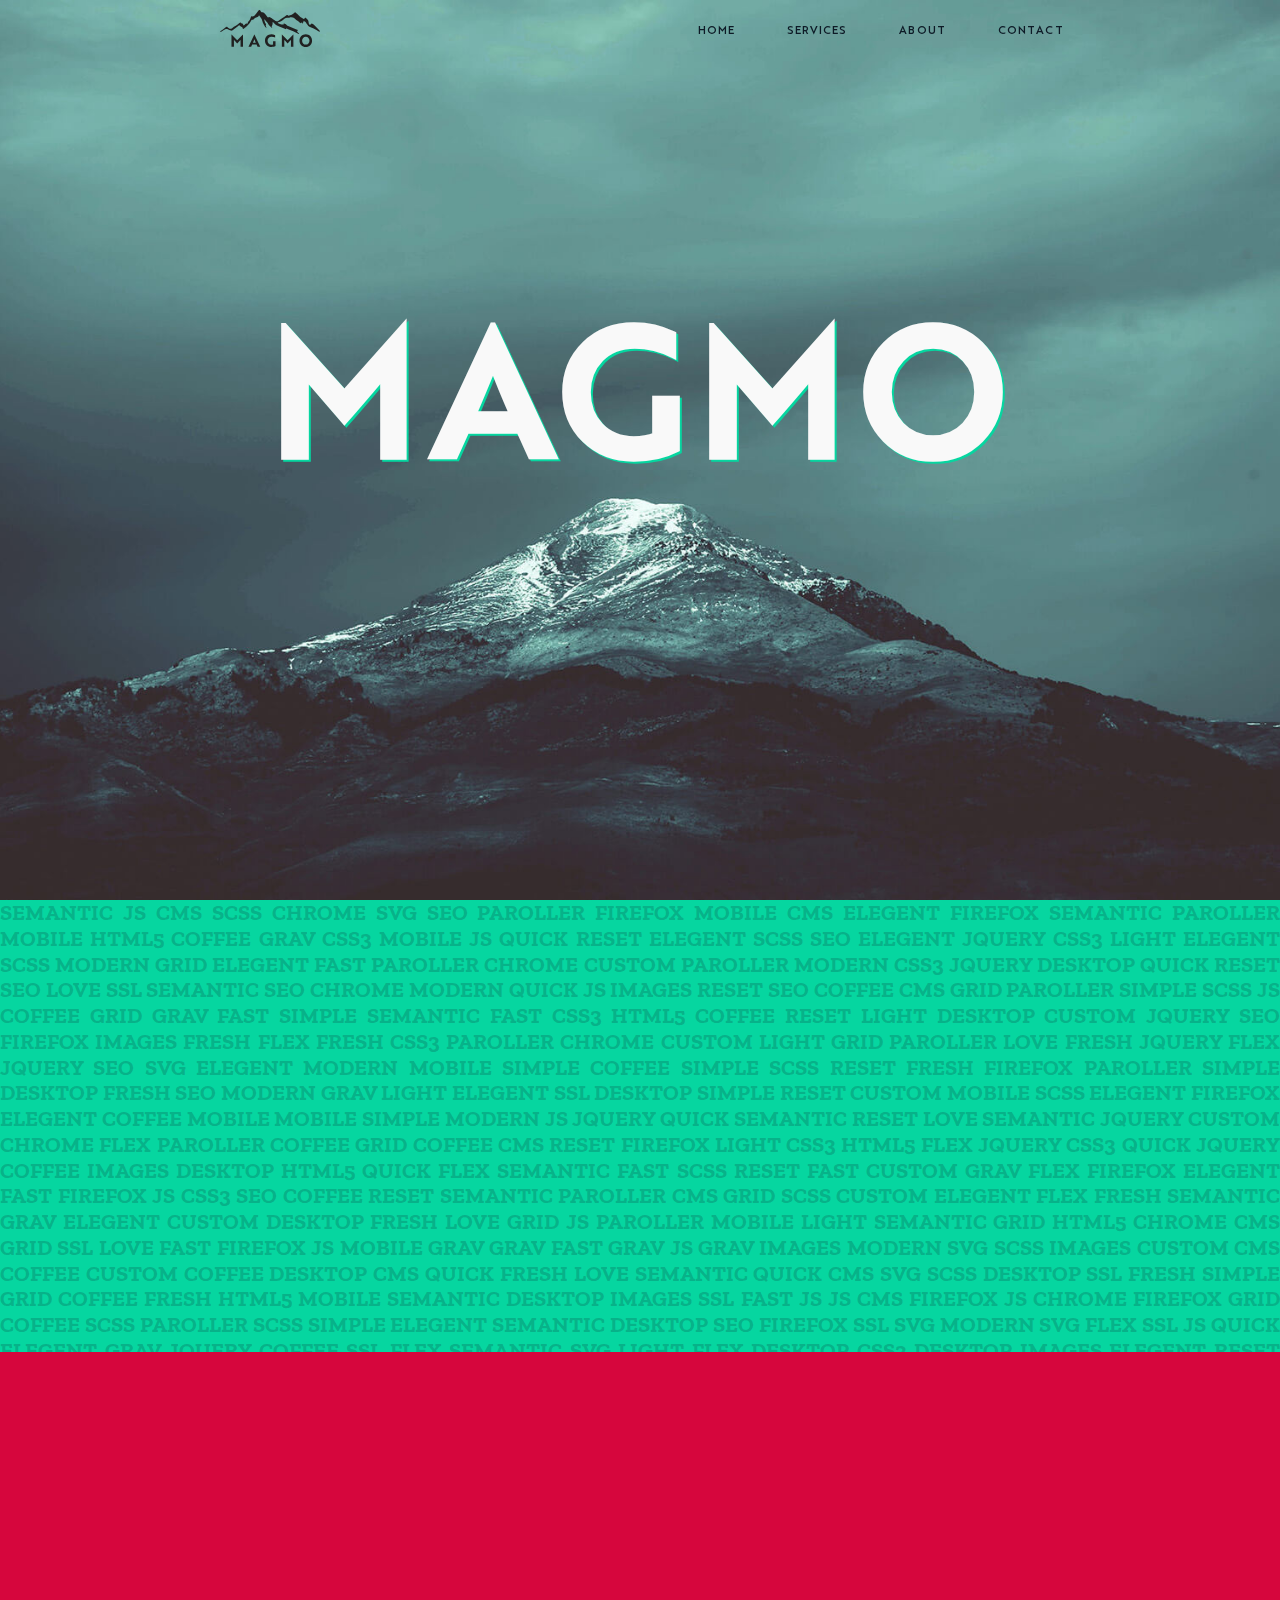
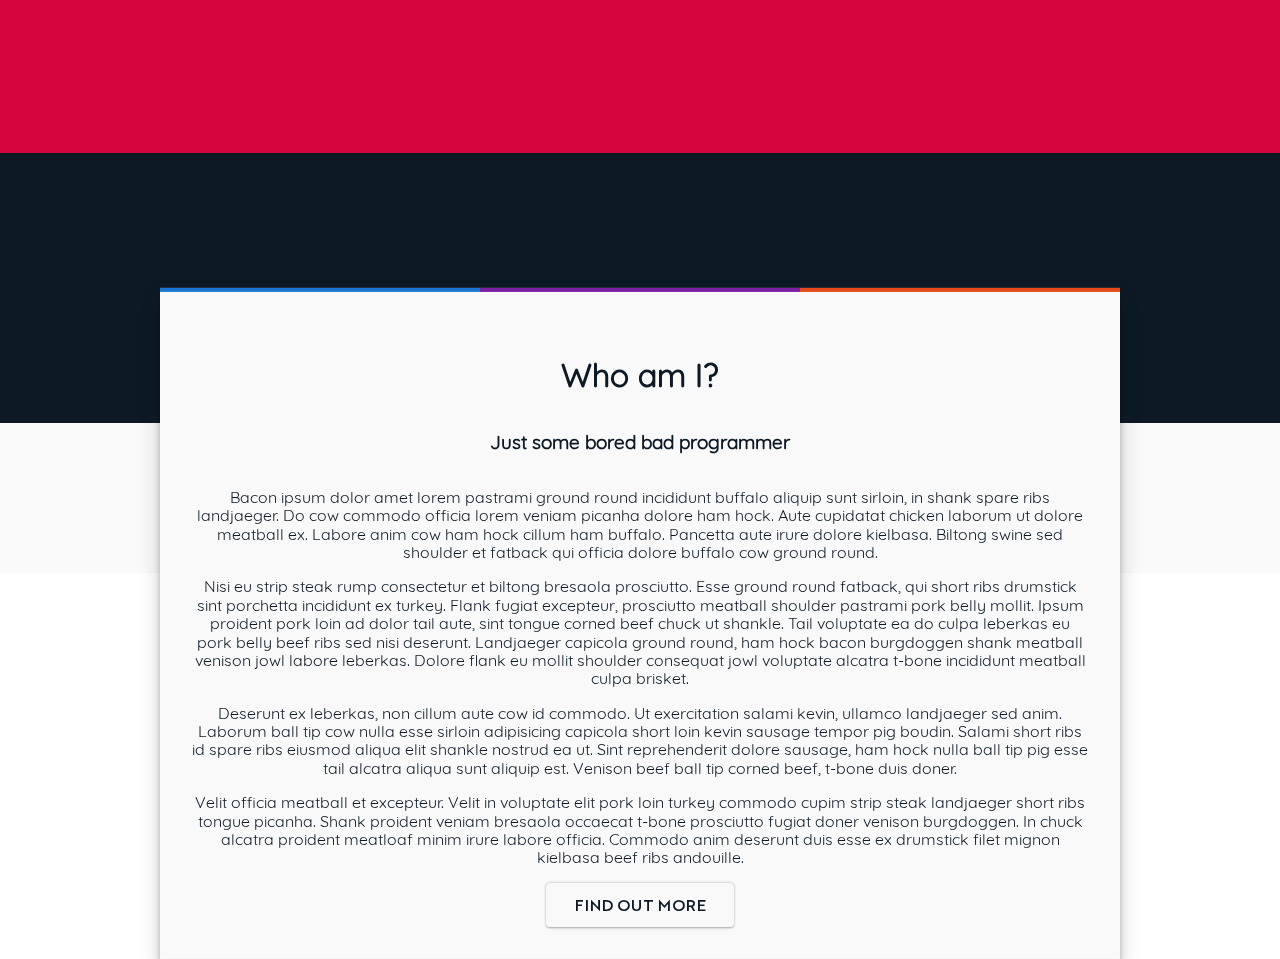
<file: docs/index.html>
<!DOCTYPE html>
<html lang="en">
    <head>
                    <title>
                Home
                    |
                Grav</title>

                <meta
                name="generator"
                                                content="GravCMS"
                />
    <meta
                name="description"
                                                content="Grav is an easy to use, yet powerful, open source flat-file CMS"
                />

            <meta name="viewport" content="width=device-width, initial-scale=1.0, minimum-scale=1.0, maximum-scale=5.0, user-scalable=yes">
            <meta name="google-site-verification" content="8bXw_PNcRoGA3CelNzToe0cq6mZ3NRzT_htCm9mXEqI"/>
            <link rel="canonical" href="index.html"/>

            <link rel="apple-touch-icon" sizes="180x180" href="user/themes/Peaks/images/favicons/apple-touch-icon.png">
            <link rel="icon" type="image/png" sizes="32x32" href="user/themes/Peaks/images/favicons/favicon-32x32.png">
            <link rel="icon" type="image/png" sizes="16x16" href="user/themes/Peaks/images/favicons/favicon-16x16.png">
            <link rel="manifest" href="user/themes/Peaks/images/favicons/site.webmanifest">
            <link rel="mask-icon" href="user/themes/Peaks/images/favicons/safari-pinned-tab.svg" color="#06d6a0">
            <link rel="shortcut icon" href="user/themes/Peaks/images/favicons/favicon.ico">
            <meta name="msapplication-TileColor" content="#f7f7f2">
            <meta name="msapplication-config" content="/user/themes/Peaks/images/favicons/browserconfig.xml">
            <meta name="theme-color" content="#f7f7f2">

                        
            
<style>


html{-webkit-text-size-adjust:100%;line-height:1.15}body{color:#0d1a26;font-family:'Quicksand', 'Helvetica Neue', 'Helvetica', 'Arial', sans-serif;margin:0}h1{font-size:2rem;margin:0.67em 0}hr{box-sizing:content-box;height:0;overflow:visible}pre{font-family:monospace, monospace;font-size:1em}a{background-color:transparent}abbr[title]{border-bottom:none;text-decoration:underline;text-decoration:underline dotted}b,strong{font-weight:bolder}code,kbd,samp{font-family:monospace, monospace;font-size:1em}small{font-size:80%}sub,sup{font-size:75%;line-height:0;position:relative;vertical-align:baseline}sub{bottom:-0.25em}sup{top:-0.5em}img{border-style:none}button,input,optgroup,select,textarea{font-family:inherit;font-size:100%;line-height:1.15;margin:0}button,input{overflow:visible}button,select{text-transform:none}button,[type='button'],[type='reset'],[type='submit']{-webkit-appearance:button}button::-moz-focus-inner,[type='button']::-moz-focus-inner,[type='reset']::-moz-focus-inner,[type='submit']::-moz-focus-inner{border-style:none;padding:0}button:-moz-focusring,[type='button']:-moz-focusring,[type='reset']:-moz-focusring,[type='submit']:-moz-focusring{outline:1px dotted ButtonText}fieldset{padding:0.35em 0.75em 0.625em}legend{box-sizing:border-box;color:inherit;display:table;max-width:100%;padding:0;white-space:normal}progress{vertical-align:baseline}textarea{overflow:auto}[type='checkbox'],[type='radio']{box-sizing:border-box;padding:0}[type='number']::-webkit-inner-spin-button,[type='number']::-webkit-outer-spin-button{height:auto}[type='search']{-webkit-appearance:textfield;outline-offset:-2px}[type='search']::-webkit-search-decoration{-webkit-appearance:none}::-webkit-file-upload-button{-webkit-appearance:button;font:inherit}details{display:block}summary{display:list-item}template{display:none}[hidden]{display:none}@keyframes middleBar{0%{width:0}50%{width:20px}100%{width:0}}@keyframes topBar{0%{width:0}50%{width:10px}100%{width:0}}@keyframes bottomBar{0%{width:0}50%{width:15px}100%{width:0}}@keyframes pound{to{transform:scale(1.1)}}@keyframes middleBar{0%{width:0}50%{width:20px}100%{width:0}}@keyframes topBar{0%{width:0}50%{width:10px}100%{width:0}}@keyframes bottomBar{0%{width:0}50%{width:15px}100%{width:0}}@keyframes pound{to{transform:scale(1.1)}}nav{color:#0d1a26;font-family:'brother';height:60px;line-height:60px;position:fixed;top:0;transition:0.3s cubic-bezier(0.46, 0.03, 0.52, 0.96);width:100vw;z-index:10}nav.scrolled{box-shadow:0 3px 6px rgba(0,0,0,0.16),0 3px 6px rgba(0,0,0,0.23);background:#f9f9f9}nav ul{float:right;margin-top:-2px;padding:0;transition:transform 0.5s ease-out}nav li{display:inline-block}nav li a{color:#0d1a26;display:block;font-size:0.7em;height:50px;letter-spacing:1px;margin:0 20px;padding:0 4px;position:relative;text-transform:uppercase;transition:color 0.5s ease}nav li a:hover{color:#06d6a0}nav li a:hover::after{width:100%}nav li a::after{background:#0d1a26;bottom:0;content:'';height:1px;left:0;margin:auto;position:absolute;right:0;transition:width 0.3s ease;width:0}nav img{padding-top:10px}nav .nav-wrapper{margin:auto;width:70%}nav .logo{float:left;margin-left:28px}@media (max-width: 768px){nav .nav-wrapper{width:90%}nav .logo{margin-left:14px}}@media (max-width: 640px){nav ul{display:none}nav .nav-wrapper{width:100%}}@media (max-width: 640px){.nav-icon{cursor:pointer;height:23px;position:fixed;right:15px;top:20px;width:27px;z-index:99}.nav-icon .icon-bars{background:#0d1a26;height:2px;left:1px;position:absolute;top:45%;transition:0.4s;width:20px}.nav-icon .icon-bars::before{background:#0d1a26;content:'';height:2px;left:0;position:absolute;top:-8px;transition:0.3s width 0.4s;width:20px}.nav-icon .icon-bars::after{background:#0d1a26;bottom:-8px;content:'';height:2px;left:0;margin-top:0;position:absolute;transition:0.3s width 0.4s;width:20px}.nav-icon :nth-child(2){animation:middleBar 3s infinite 0.5s;background:#b7c7d3;width:20px}.nav-icon :nth-child(2)::before{animation:topBar 3s infinite 0.2s;background:#b7c7d3;width:10px}.nav-icon :nth-child(2)::after{animation:bottomBar 3s infinite 1s;background:#b7c7d3;width:15px}.toggle .icon-bars{top:5px;transform:translate3d(0, 5px, 0) rotate(135deg);transition:transform 0.4s cubic-bezier(0.68, -0.55, 0.265, 1.55);transition-delay:0.1s}.toggle .icon-bars::before{opacity:0;top:0;transition-delay:0.1s}.toggle .icon-bars::after{top:10px;transform:translate3d(0, -10px, 0) rotate(-270deg);transition:transform 0.4s cubic-bezier(0.68, -0.55, 0.265, 1.55);transition-delay:0.1s}.toggle .icon-bars.overlay{opacity:0;transition:opacity 0s ease 0s;width:20px}}.overlay-menu{align-items:center;background:#06d6a0;color:#0d1a26;display:flex;height:100vh;justify-content:center;padding-right:15px;position:fixed;right:0;top:0;transform:translateX(-100%);transition:transform 0.2s ease-out;width:100vw;z-index:98}.overlay-menu ul{display:block;position:relative}.overlay-menu li{display:block;position:relative}.overlay-menu li a{display:block;font-size:1.8em;letter-spacing:4px;padding:10px 0;text-align:right;text-transform:uppercase;transition:color 0.3s ease}.overlay-menu li a:active,.overlay-menu li a:hover{color:#d6063d;transition:color 0.3s ease}footer{background-color:#f9f9f9;box-sizing:border-box;color:#0d1a26;display:grid;justify-content:center;padding:2rem;text-align:center;width:100%}footer svg{margin-left:0.6rem;margin-right:0.6rem;width:20px}footer .social svg{width:2rem}footer .signature{padding-top:0.5rem}footer .signature h5{font-size:1rem;margin:0}footer .josh{color:#d6063d}footer .heart{animation:pound 0.35s infinite alternate;width:16px}@font-face{font-display:auto;font-family:Brother;src:url("user/themes/Peaks/fonts/Brother.woff2")}@font-face{font-display:auto;font-family:Zilla;src:url("user/themes/Peaks/fonts/Zilla.woff2")}@font-face{font-display:auto;font-family:Quicksand;src:url("user/themes/Peaks/fonts/Quicksand.woff2")}b,strong{font-weight:bold}p{margin-top:0}a{color:inherit;font-family:'Brother';text-decoration:none}.button{box-shadow:0 1px 3px rgba(0,0,0,0.12),0 1px 2px rgba(0,0,0,0.24);background:#f9f9f9;border-radius:4px;display:inline-block;padding:0.8rem 1.8rem;text-align:center;text-transform:uppercase;transition:box-shadow 250ms ease-in-out, transform 250ms ease-in-out}.button:focus,.button:hover{box-shadow:0 3px 6px rgba(0,0,0,0.16),0 3px 6px rgba(0,0,0,0.23);transform:translateY(-5px)}.button:active{box-shadow:0 3px 6px rgba(0,0,0,0.16),0 3px 6px rgba(0,0,0,0.23);transform:translateY(-2px)}.button:hover{background-color:#06d6a0;color:#f9f9f9}body[data-aos-duration='50'] [data-aos],[data-aos][data-aos][data-aos-duration='50']{transition-duration:50ms}body[data-aos-delay='50'] [data-aos],[data-aos][data-aos][data-aos-delay='50']{transition-delay:0}body[data-aos-delay='50'] [data-aos].aos-animate,[data-aos][data-aos][data-aos-delay='50'].aos-animate{transition-delay:50ms}body[data-aos-duration='100'] [data-aos],[data-aos][data-aos][data-aos-duration='100']{transition-duration:100ms}body[data-aos-delay='100'] [data-aos],[data-aos][data-aos][data-aos-delay='100']{transition-delay:0}body[data-aos-delay='100'] [data-aos].aos-animate,[data-aos][data-aos][data-aos-delay='100'].aos-animate{transition-delay:100ms}body[data-aos-duration='150'] [data-aos],[data-aos][data-aos][data-aos-duration='150']{transition-duration:150ms}body[data-aos-delay='150'] [data-aos],[data-aos][data-aos][data-aos-delay='150']{transition-delay:0}body[data-aos-delay='150'] [data-aos].aos-animate,[data-aos][data-aos][data-aos-delay='150'].aos-animate{transition-delay:150ms}body[data-aos-duration='200'] [data-aos],[data-aos][data-aos][data-aos-duration='200']{transition-duration:200ms}body[data-aos-delay='200'] [data-aos],[data-aos][data-aos][data-aos-delay='200']{transition-delay:0}body[data-aos-delay='200'] [data-aos].aos-animate,[data-aos][data-aos][data-aos-delay='200'].aos-animate{transition-delay:200ms}body[data-aos-duration='250'] [data-aos],[data-aos][data-aos][data-aos-duration='250']{transition-duration:250ms}body[data-aos-delay='250'] [data-aos],[data-aos][data-aos][data-aos-delay='250']{transition-delay:0}body[data-aos-delay='250'] [data-aos].aos-animate,[data-aos][data-aos][data-aos-delay='250'].aos-animate{transition-delay:250ms}body[data-aos-duration='300'] [data-aos],[data-aos][data-aos][data-aos-duration='300']{transition-duration:300ms}body[data-aos-delay='300'] [data-aos],[data-aos][data-aos][data-aos-delay='300']{transition-delay:0}body[data-aos-delay='300'] [data-aos].aos-animate,[data-aos][data-aos][data-aos-delay='300'].aos-animate{transition-delay:300ms}body[data-aos-duration='350'] [data-aos],[data-aos][data-aos][data-aos-duration='350']{transition-duration:350ms}body[data-aos-delay='350'] [data-aos],[data-aos][data-aos][data-aos-delay='350']{transition-delay:0}body[data-aos-delay='350'] [data-aos].aos-animate,[data-aos][data-aos][data-aos-delay='350'].aos-animate{transition-delay:350ms}body[data-aos-duration='400'] [data-aos],[data-aos][data-aos][data-aos-duration='400']{transition-duration:400ms}body[data-aos-delay='400'] [data-aos],[data-aos][data-aos][data-aos-delay='400']{transition-delay:0}body[data-aos-delay='400'] [data-aos].aos-animate,[data-aos][data-aos][data-aos-delay='400'].aos-animate{transition-delay:400ms}body[data-aos-duration='450'] [data-aos],[data-aos][data-aos][data-aos-duration='450']{transition-duration:450ms}body[data-aos-delay='450'] [data-aos],[data-aos][data-aos][data-aos-delay='450']{transition-delay:0}body[data-aos-delay='450'] [data-aos].aos-animate,[data-aos][data-aos][data-aos-delay='450'].aos-animate{transition-delay:450ms}body[data-aos-duration='500'] [data-aos],[data-aos][data-aos][data-aos-duration='500']{transition-duration:500ms}body[data-aos-delay='500'] [data-aos],[data-aos][data-aos][data-aos-delay='500']{transition-delay:0}body[data-aos-delay='500'] [data-aos].aos-animate,[data-aos][data-aos][data-aos-delay='500'].aos-animate{transition-delay:500ms}body[data-aos-duration='550'] [data-aos],[data-aos][data-aos][data-aos-duration='550']{transition-duration:550ms}body[data-aos-delay='550'] [data-aos],[data-aos][data-aos][data-aos-delay='550']{transition-delay:0}body[data-aos-delay='550'] [data-aos].aos-animate,[data-aos][data-aos][data-aos-delay='550'].aos-animate{transition-delay:550ms}body[data-aos-duration='600'] [data-aos],[data-aos][data-aos][data-aos-duration='600']{transition-duration:600ms}body[data-aos-delay='600'] [data-aos],[data-aos][data-aos][data-aos-delay='600']{transition-delay:0}body[data-aos-delay='600'] [data-aos].aos-animate,[data-aos][data-aos][data-aos-delay='600'].aos-animate{transition-delay:600ms}body[data-aos-duration='650'] [data-aos],[data-aos][data-aos][data-aos-duration='650']{transition-duration:650ms}body[data-aos-delay='650'] [data-aos],[data-aos][data-aos][data-aos-delay='650']{transition-delay:0}body[data-aos-delay='650'] [data-aos].aos-animate,[data-aos][data-aos][data-aos-delay='650'].aos-animate{transition-delay:650ms}body[data-aos-duration='700'] [data-aos],[data-aos][data-aos][data-aos-duration='700']{transition-duration:700ms}body[data-aos-delay='700'] [data-aos],[data-aos][data-aos][data-aos-delay='700']{transition-delay:0}body[data-aos-delay='700'] [data-aos].aos-animate,[data-aos][data-aos][data-aos-delay='700'].aos-animate{transition-delay:700ms}body[data-aos-duration='750'] [data-aos],[data-aos][data-aos][data-aos-duration='750']{transition-duration:750ms}body[data-aos-delay='750'] [data-aos],[data-aos][data-aos][data-aos-delay='750']{transition-delay:0}body[data-aos-delay='750'] [data-aos].aos-animate,[data-aos][data-aos][data-aos-delay='750'].aos-animate{transition-delay:750ms}body[data-aos-duration='800'] [data-aos],[data-aos][data-aos][data-aos-duration='800']{transition-duration:800ms}body[data-aos-delay='800'] [data-aos],[data-aos][data-aos][data-aos-delay='800']{transition-delay:0}body[data-aos-delay='800'] [data-aos].aos-animate,[data-aos][data-aos][data-aos-delay='800'].aos-animate{transition-delay:800ms}body[data-aos-duration='850'] [data-aos],[data-aos][data-aos][data-aos-duration='850']{transition-duration:850ms}body[data-aos-delay='850'] [data-aos],[data-aos][data-aos][data-aos-delay='850']{transition-delay:0}body[data-aos-delay='850'] [data-aos].aos-animate,[data-aos][data-aos][data-aos-delay='850'].aos-animate{transition-delay:850ms}body[data-aos-duration='900'] [data-aos],[data-aos][data-aos][data-aos-duration='900']{transition-duration:900ms}body[data-aos-delay='900'] [data-aos],[data-aos][data-aos][data-aos-delay='900']{transition-delay:0}body[data-aos-delay='900'] [data-aos].aos-animate,[data-aos][data-aos][data-aos-delay='900'].aos-animate{transition-delay:900ms}body[data-aos-duration='950'] [data-aos],[data-aos][data-aos][data-aos-duration='950']{transition-duration:950ms}body[data-aos-delay='950'] [data-aos],[data-aos][data-aos][data-aos-delay='950']{transition-delay:0}body[data-aos-delay='950'] [data-aos].aos-animate,[data-aos][data-aos][data-aos-delay='950'].aos-animate{transition-delay:950ms}body[data-aos-duration='1000'] [data-aos],[data-aos][data-aos][data-aos-duration='1000']{transition-duration:1000ms}body[data-aos-delay='1000'] [data-aos],[data-aos][data-aos][data-aos-delay='1000']{transition-delay:0}body[data-aos-delay='1000'] [data-aos].aos-animate,[data-aos][data-aos][data-aos-delay='1000'].aos-animate{transition-delay:1000ms}body[data-aos-duration='1050'] [data-aos],[data-aos][data-aos][data-aos-duration='1050']{transition-duration:1050ms}body[data-aos-delay='1050'] [data-aos],[data-aos][data-aos][data-aos-delay='1050']{transition-delay:0}body[data-aos-delay='1050'] [data-aos].aos-animate,[data-aos][data-aos][data-aos-delay='1050'].aos-animate{transition-delay:1050ms}body[data-aos-duration='1100'] [data-aos],[data-aos][data-aos][data-aos-duration='1100']{transition-duration:1100ms}body[data-aos-delay='1100'] [data-aos],[data-aos][data-aos][data-aos-delay='1100']{transition-delay:0}body[data-aos-delay='1100'] [data-aos].aos-animate,[data-aos][data-aos][data-aos-delay='1100'].aos-animate{transition-delay:1100ms}body[data-aos-duration='1150'] [data-aos],[data-aos][data-aos][data-aos-duration='1150']{transition-duration:1150ms}body[data-aos-delay='1150'] [data-aos],[data-aos][data-aos][data-aos-delay='1150']{transition-delay:0}body[data-aos-delay='1150'] [data-aos].aos-animate,[data-aos][data-aos][data-aos-delay='1150'].aos-animate{transition-delay:1150ms}body[data-aos-duration='1200'] [data-aos],[data-aos][data-aos][data-aos-duration='1200']{transition-duration:1200ms}body[data-aos-delay='1200'] [data-aos],[data-aos][data-aos][data-aos-delay='1200']{transition-delay:0}body[data-aos-delay='1200'] [data-aos].aos-animate,[data-aos][data-aos][data-aos-delay='1200'].aos-animate{transition-delay:1200ms}body[data-aos-duration='1250'] [data-aos],[data-aos][data-aos][data-aos-duration='1250']{transition-duration:1250ms}body[data-aos-delay='1250'] [data-aos],[data-aos][data-aos][data-aos-delay='1250']{transition-delay:0}body[data-aos-delay='1250'] [data-aos].aos-animate,[data-aos][data-aos][data-aos-delay='1250'].aos-animate{transition-delay:1250ms}body[data-aos-duration='1300'] [data-aos],[data-aos][data-aos][data-aos-duration='1300']{transition-duration:1300ms}body[data-aos-delay='1300'] [data-aos],[data-aos][data-aos][data-aos-delay='1300']{transition-delay:0}body[data-aos-delay='1300'] [data-aos].aos-animate,[data-aos][data-aos][data-aos-delay='1300'].aos-animate{transition-delay:1300ms}body[data-aos-duration='1350'] [data-aos],[data-aos][data-aos][data-aos-duration='1350']{transition-duration:1350ms}body[data-aos-delay='1350'] [data-aos],[data-aos][data-aos][data-aos-delay='1350']{transition-delay:0}body[data-aos-delay='1350'] [data-aos].aos-animate,[data-aos][data-aos][data-aos-delay='1350'].aos-animate{transition-delay:1350ms}body[data-aos-duration='1400'] [data-aos],[data-aos][data-aos][data-aos-duration='1400']{transition-duration:1400ms}body[data-aos-delay='1400'] [data-aos],[data-aos][data-aos][data-aos-delay='1400']{transition-delay:0}body[data-aos-delay='1400'] [data-aos].aos-animate,[data-aos][data-aos][data-aos-delay='1400'].aos-animate{transition-delay:1400ms}body[data-aos-duration='1450'] [data-aos],[data-aos][data-aos][data-aos-duration='1450']{transition-duration:1450ms}body[data-aos-delay='1450'] [data-aos],[data-aos][data-aos][data-aos-delay='1450']{transition-delay:0}body[data-aos-delay='1450'] [data-aos].aos-animate,[data-aos][data-aos][data-aos-delay='1450'].aos-animate{transition-delay:1450ms}body[data-aos-duration='1500'] [data-aos],[data-aos][data-aos][data-aos-duration='1500']{transition-duration:1500ms}body[data-aos-delay='1500'] [data-aos],[data-aos][data-aos][data-aos-delay='1500']{transition-delay:0}body[data-aos-delay='1500'] [data-aos].aos-animate,[data-aos][data-aos][data-aos-delay='1500'].aos-animate{transition-delay:1500ms}body[data-aos-duration='1550'] [data-aos],[data-aos][data-aos][data-aos-duration='1550']{transition-duration:1550ms}body[data-aos-delay='1550'] [data-aos],[data-aos][data-aos][data-aos-delay='1550']{transition-delay:0}body[data-aos-delay='1550'] [data-aos].aos-animate,[data-aos][data-aos][data-aos-delay='1550'].aos-animate{transition-delay:1550ms}body[data-aos-duration='1600'] [data-aos],[data-aos][data-aos][data-aos-duration='1600']{transition-duration:1600ms}body[data-aos-delay='1600'] [data-aos],[data-aos][data-aos][data-aos-delay='1600']{transition-delay:0}body[data-aos-delay='1600'] [data-aos].aos-animate,[data-aos][data-aos][data-aos-delay='1600'].aos-animate{transition-delay:1600ms}body[data-aos-duration='1650'] [data-aos],[data-aos][data-aos][data-aos-duration='1650']{transition-duration:1650ms}body[data-aos-delay='1650'] [data-aos],[data-aos][data-aos][data-aos-delay='1650']{transition-delay:0}body[data-aos-delay='1650'] [data-aos].aos-animate,[data-aos][data-aos][data-aos-delay='1650'].aos-animate{transition-delay:1650ms}body[data-aos-duration='1700'] [data-aos],[data-aos][data-aos][data-aos-duration='1700']{transition-duration:1700ms}body[data-aos-delay='1700'] [data-aos],[data-aos][data-aos][data-aos-delay='1700']{transition-delay:0}body[data-aos-delay='1700'] [data-aos].aos-animate,[data-aos][data-aos][data-aos-delay='1700'].aos-animate{transition-delay:1700ms}body[data-aos-duration='1750'] [data-aos],[data-aos][data-aos][data-aos-duration='1750']{transition-duration:1750ms}body[data-aos-delay='1750'] [data-aos],[data-aos][data-aos][data-aos-delay='1750']{transition-delay:0}body[data-aos-delay='1750'] [data-aos].aos-animate,[data-aos][data-aos][data-aos-delay='1750'].aos-animate{transition-delay:1750ms}body[data-aos-duration='1800'] [data-aos],[data-aos][data-aos][data-aos-duration='1800']{transition-duration:1800ms}body[data-aos-delay='1800'] [data-aos],[data-aos][data-aos][data-aos-delay='1800']{transition-delay:0}body[data-aos-delay='1800'] [data-aos].aos-animate,[data-aos][data-aos][data-aos-delay='1800'].aos-animate{transition-delay:1800ms}body[data-aos-duration='1850'] [data-aos],[data-aos][data-aos][data-aos-duration='1850']{transition-duration:1850ms}body[data-aos-delay='1850'] [data-aos],[data-aos][data-aos][data-aos-delay='1850']{transition-delay:0}body[data-aos-delay='1850'] [data-aos].aos-animate,[data-aos][data-aos][data-aos-delay='1850'].aos-animate{transition-delay:1850ms}body[data-aos-duration='1900'] [data-aos],[data-aos][data-aos][data-aos-duration='1900']{transition-duration:1900ms}body[data-aos-delay='1900'] [data-aos],[data-aos][data-aos][data-aos-delay='1900']{transition-delay:0}body[data-aos-delay='1900'] [data-aos].aos-animate,[data-aos][data-aos][data-aos-delay='1900'].aos-animate{transition-delay:1900ms}body[data-aos-duration='1950'] [data-aos],[data-aos][data-aos][data-aos-duration='1950']{transition-duration:1950ms}body[data-aos-delay='1950'] [data-aos],[data-aos][data-aos][data-aos-delay='1950']{transition-delay:0}body[data-aos-delay='1950'] [data-aos].aos-animate,[data-aos][data-aos][data-aos-delay='1950'].aos-animate{transition-delay:1950ms}body[data-aos-duration='2000'] [data-aos],[data-aos][data-aos][data-aos-duration='2000']{transition-duration:2000ms}body[data-aos-delay='2000'] [data-aos],[data-aos][data-aos][data-aos-delay='2000']{transition-delay:0}body[data-aos-delay='2000'] [data-aos].aos-animate,[data-aos][data-aos][data-aos-delay='2000'].aos-animate{transition-delay:2000ms}body[data-aos-duration='2050'] [data-aos],[data-aos][data-aos][data-aos-duration='2050']{transition-duration:2050ms}body[data-aos-delay='2050'] [data-aos],[data-aos][data-aos][data-aos-delay='2050']{transition-delay:0}body[data-aos-delay='2050'] [data-aos].aos-animate,[data-aos][data-aos][data-aos-delay='2050'].aos-animate{transition-delay:2050ms}body[data-aos-duration='2100'] [data-aos],[data-aos][data-aos][data-aos-duration='2100']{transition-duration:2100ms}body[data-aos-delay='2100'] [data-aos],[data-aos][data-aos][data-aos-delay='2100']{transition-delay:0}body[data-aos-delay='2100'] [data-aos].aos-animate,[data-aos][data-aos][data-aos-delay='2100'].aos-animate{transition-delay:2100ms}body[data-aos-duration='2150'] [data-aos],[data-aos][data-aos][data-aos-duration='2150']{transition-duration:2150ms}body[data-aos-delay='2150'] [data-aos],[data-aos][data-aos][data-aos-delay='2150']{transition-delay:0}body[data-aos-delay='2150'] [data-aos].aos-animate,[data-aos][data-aos][data-aos-delay='2150'].aos-animate{transition-delay:2150ms}body[data-aos-duration='2200'] [data-aos],[data-aos][data-aos][data-aos-duration='2200']{transition-duration:2200ms}body[data-aos-delay='2200'] [data-aos],[data-aos][data-aos][data-aos-delay='2200']{transition-delay:0}body[data-aos-delay='2200'] [data-aos].aos-animate,[data-aos][data-aos][data-aos-delay='2200'].aos-animate{transition-delay:2200ms}body[data-aos-duration='2250'] [data-aos],[data-aos][data-aos][data-aos-duration='2250']{transition-duration:2250ms}body[data-aos-delay='2250'] [data-aos],[data-aos][data-aos][data-aos-delay='2250']{transition-delay:0}body[data-aos-delay='2250'] [data-aos].aos-animate,[data-aos][data-aos][data-aos-delay='2250'].aos-animate{transition-delay:2250ms}body[data-aos-duration='2300'] [data-aos],[data-aos][data-aos][data-aos-duration='2300']{transition-duration:2300ms}body[data-aos-delay='2300'] [data-aos],[data-aos][data-aos][data-aos-delay='2300']{transition-delay:0}body[data-aos-delay='2300'] [data-aos].aos-animate,[data-aos][data-aos][data-aos-delay='2300'].aos-animate{transition-delay:2300ms}body[data-aos-duration='2350'] [data-aos],[data-aos][data-aos][data-aos-duration='2350']{transition-duration:2350ms}body[data-aos-delay='2350'] [data-aos],[data-aos][data-aos][data-aos-delay='2350']{transition-delay:0}body[data-aos-delay='2350'] [data-aos].aos-animate,[data-aos][data-aos][data-aos-delay='2350'].aos-animate{transition-delay:2350ms}body[data-aos-duration='2400'] [data-aos],[data-aos][data-aos][data-aos-duration='2400']{transition-duration:2400ms}body[data-aos-delay='2400'] [data-aos],[data-aos][data-aos][data-aos-delay='2400']{transition-delay:0}body[data-aos-delay='2400'] [data-aos].aos-animate,[data-aos][data-aos][data-aos-delay='2400'].aos-animate{transition-delay:2400ms}body[data-aos-duration='2450'] [data-aos],[data-aos][data-aos][data-aos-duration='2450']{transition-duration:2450ms}body[data-aos-delay='2450'] [data-aos],[data-aos][data-aos][data-aos-delay='2450']{transition-delay:0}body[data-aos-delay='2450'] [data-aos].aos-animate,[data-aos][data-aos][data-aos-delay='2450'].aos-animate{transition-delay:2450ms}body[data-aos-duration='2500'] [data-aos],[data-aos][data-aos][data-aos-duration='2500']{transition-duration:2500ms}body[data-aos-delay='2500'] [data-aos],[data-aos][data-aos][data-aos-delay='2500']{transition-delay:0}body[data-aos-delay='2500'] [data-aos].aos-animate,[data-aos][data-aos][data-aos-delay='2500'].aos-animate{transition-delay:2500ms}body[data-aos-duration='2550'] [data-aos],[data-aos][data-aos][data-aos-duration='2550']{transition-duration:2550ms}body[data-aos-delay='2550'] [data-aos],[data-aos][data-aos][data-aos-delay='2550']{transition-delay:0}body[data-aos-delay='2550'] [data-aos].aos-animate,[data-aos][data-aos][data-aos-delay='2550'].aos-animate{transition-delay:2550ms}body[data-aos-duration='2600'] [data-aos],[data-aos][data-aos][data-aos-duration='2600']{transition-duration:2600ms}body[data-aos-delay='2600'] [data-aos],[data-aos][data-aos][data-aos-delay='2600']{transition-delay:0}body[data-aos-delay='2600'] [data-aos].aos-animate,[data-aos][data-aos][data-aos-delay='2600'].aos-animate{transition-delay:2600ms}body[data-aos-duration='2650'] [data-aos],[data-aos][data-aos][data-aos-duration='2650']{transition-duration:2650ms}body[data-aos-delay='2650'] [data-aos],[data-aos][data-aos][data-aos-delay='2650']{transition-delay:0}body[data-aos-delay='2650'] [data-aos].aos-animate,[data-aos][data-aos][data-aos-delay='2650'].aos-animate{transition-delay:2650ms}body[data-aos-duration='2700'] [data-aos],[data-aos][data-aos][data-aos-duration='2700']{transition-duration:2700ms}body[data-aos-delay='2700'] [data-aos],[data-aos][data-aos][data-aos-delay='2700']{transition-delay:0}body[data-aos-delay='2700'] [data-aos].aos-animate,[data-aos][data-aos][data-aos-delay='2700'].aos-animate{transition-delay:2700ms}body[data-aos-duration='2750'] [data-aos],[data-aos][data-aos][data-aos-duration='2750']{transition-duration:2750ms}body[data-aos-delay='2750'] [data-aos],[data-aos][data-aos][data-aos-delay='2750']{transition-delay:0}body[data-aos-delay='2750'] [data-aos].aos-animate,[data-aos][data-aos][data-aos-delay='2750'].aos-animate{transition-delay:2750ms}body[data-aos-duration='2800'] [data-aos],[data-aos][data-aos][data-aos-duration='2800']{transition-duration:2800ms}body[data-aos-delay='2800'] [data-aos],[data-aos][data-aos][data-aos-delay='2800']{transition-delay:0}body[data-aos-delay='2800'] [data-aos].aos-animate,[data-aos][data-aos][data-aos-delay='2800'].aos-animate{transition-delay:2800ms}body[data-aos-duration='2850'] [data-aos],[data-aos][data-aos][data-aos-duration='2850']{transition-duration:2850ms}body[data-aos-delay='2850'] [data-aos],[data-aos][data-aos][data-aos-delay='2850']{transition-delay:0}body[data-aos-delay='2850'] [data-aos].aos-animate,[data-aos][data-aos][data-aos-delay='2850'].aos-animate{transition-delay:2850ms}body[data-aos-duration='2900'] [data-aos],[data-aos][data-aos][data-aos-duration='2900']{transition-duration:2900ms}body[data-aos-delay='2900'] [data-aos],[data-aos][data-aos][data-aos-delay='2900']{transition-delay:0}body[data-aos-delay='2900'] [data-aos].aos-animate,[data-aos][data-aos][data-aos-delay='2900'].aos-animate{transition-delay:2900ms}body[data-aos-duration='2950'] [data-aos],[data-aos][data-aos][data-aos-duration='2950']{transition-duration:2950ms}body[data-aos-delay='2950'] [data-aos],[data-aos][data-aos][data-aos-delay='2950']{transition-delay:0}body[data-aos-delay='2950'] [data-aos].aos-animate,[data-aos][data-aos][data-aos-delay='2950'].aos-animate{transition-delay:2950ms}body[data-aos-duration='3000'] [data-aos],[data-aos][data-aos][data-aos-duration='3000']{transition-duration:3000ms}body[data-aos-delay='3000'] [data-aos],[data-aos][data-aos][data-aos-delay='3000']{transition-delay:0}body[data-aos-delay='3000'] [data-aos].aos-animate,[data-aos][data-aos][data-aos-delay='3000'].aos-animate{transition-delay:3000ms}body[data-aos-easing="linear"] [data-aos],[data-aos][data-aos][data-aos-easing="linear"]{transition-timing-function:cubic-bezier(0.25, 0.25, 0.75, 0.75)}body[data-aos-easing="ease"] [data-aos],[data-aos][data-aos][data-aos-easing="ease"]{transition-timing-function:cubic-bezier(0.25, 0.1, 0.25, 1)}body[data-aos-easing="ease-in"] [data-aos],[data-aos][data-aos][data-aos-easing="ease-in"]{transition-timing-function:cubic-bezier(0.42, 0, 1, 1)}body[data-aos-easing="ease-out"] [data-aos],[data-aos][data-aos][data-aos-easing="ease-out"]{transition-timing-function:cubic-bezier(0, 0, 0.58, 1)}body[data-aos-easing="ease-in-out"] [data-aos],[data-aos][data-aos][data-aos-easing="ease-in-out"]{transition-timing-function:cubic-bezier(0.42, 0, 0.58, 1)}body[data-aos-easing="ease-in-back"] [data-aos],[data-aos][data-aos][data-aos-easing="ease-in-back"]{transition-timing-function:cubic-bezier(0.6, -0.28, 0.735, 0.045)}body[data-aos-easing="ease-out-back"] [data-aos],[data-aos][data-aos][data-aos-easing="ease-out-back"]{transition-timing-function:cubic-bezier(0.175, 0.885, 0.32, 1.275)}body[data-aos-easing="ease-in-out-back"] [data-aos],[data-aos][data-aos][data-aos-easing="ease-in-out-back"]{transition-timing-function:cubic-bezier(0.68, -0.55, 0.265, 1.55)}body[data-aos-easing="ease-in-sine"] [data-aos],[data-aos][data-aos][data-aos-easing="ease-in-sine"]{transition-timing-function:cubic-bezier(0.47, 0, 0.745, 0.715)}body[data-aos-easing="ease-out-sine"] [data-aos],[data-aos][data-aos][data-aos-easing="ease-out-sine"]{transition-timing-function:cubic-bezier(0.39, 0.575, 0.565, 1)}body[data-aos-easing="ease-in-out-sine"] [data-aos],[data-aos][data-aos][data-aos-easing="ease-in-out-sine"]{transition-timing-function:cubic-bezier(0.445, 0.05, 0.55, 0.95)}body[data-aos-easing="ease-in-quad"] [data-aos],[data-aos][data-aos][data-aos-easing="ease-in-quad"]{transition-timing-function:cubic-bezier(0.55, 0.085, 0.68, 0.53)}body[data-aos-easing="ease-out-quad"] [data-aos],[data-aos][data-aos][data-aos-easing="ease-out-quad"]{transition-timing-function:cubic-bezier(0.25, 0.46, 0.45, 0.94)}body[data-aos-easing="ease-in-out-quad"] [data-aos],[data-aos][data-aos][data-aos-easing="ease-in-out-quad"]{transition-timing-function:cubic-bezier(0.455, 0.03, 0.515, 0.955)}body[data-aos-easing="ease-in-cubic"] [data-aos],[data-aos][data-aos][data-aos-easing="ease-in-cubic"]{transition-timing-function:cubic-bezier(0.55, 0.085, 0.68, 0.53)}body[data-aos-easing="ease-out-cubic"] [data-aos],[data-aos][data-aos][data-aos-easing="ease-out-cubic"]{transition-timing-function:cubic-bezier(0.25, 0.46, 0.45, 0.94)}body[data-aos-easing="ease-in-out-cubic"] [data-aos],[data-aos][data-aos][data-aos-easing="ease-in-out-cubic"]{transition-timing-function:cubic-bezier(0.455, 0.03, 0.515, 0.955)}body[data-aos-easing="ease-in-quart"] [data-aos],[data-aos][data-aos][data-aos-easing="ease-in-quart"]{transition-timing-function:cubic-bezier(0.55, 0.085, 0.68, 0.53)}body[data-aos-easing="ease-out-quart"] [data-aos],[data-aos][data-aos][data-aos-easing="ease-out-quart"]{transition-timing-function:cubic-bezier(0.25, 0.46, 0.45, 0.94)}body[data-aos-easing="ease-in-out-quart"] [data-aos],[data-aos][data-aos][data-aos-easing="ease-in-out-quart"]{transition-timing-function:cubic-bezier(0.455, 0.03, 0.515, 0.955)}[data-aos^='fade'][data-aos^='fade']{opacity:0;transition-property:opacity, transform}[data-aos^='fade'][data-aos^='fade'].aos-animate{opacity:1;transform:translate3d(0, 0, 0)}[data-aos='fade-up']{transform:translate3d(0, 100px, 0)}[data-aos='fade-down']{transform:translate3d(0, -100px, 0)}[data-aos='fade-right']{transform:translate3d(-100px, 0, 0)}[data-aos='fade-left']{transform:translate3d(100px, 0, 0)}[data-aos='fade-up-right']{transform:translate3d(-100px, 100px, 0)}[data-aos='fade-up-left']{transform:translate3d(100px, 100px, 0)}[data-aos='fade-down-right']{transform:translate3d(-100px, -100px, 0)}[data-aos='fade-down-left']{transform:translate3d(100px, -100px, 0)}[data-aos^='zoom'][data-aos^='zoom']{opacity:0;transition-property:opacity, transform}[data-aos^='zoom'][data-aos^='zoom'].aos-animate{opacity:1;transform:translate3d(0, 0, 0) scale(1)}[data-aos='zoom-in']{transform:scale(0.6)}[data-aos='zoom-in-up']{transform:translate3d(0, 100px, 0) scale(0.6)}[data-aos='zoom-in-down']{transform:translate3d(0, -100px, 0) scale(0.6)}[data-aos='zoom-in-right']{transform:translate3d(-100px, 0, 0) scale(0.6)}[data-aos='zoom-in-left']{transform:translate3d(100px, 0, 0) scale(0.6)}[data-aos='zoom-out']{transform:scale(1.2)}[data-aos='zoom-out-up']{transform:translate3d(0, 100px, 0) scale(1.2)}[data-aos='zoom-out-down']{transform:translate3d(0, -100px, 0) scale(1.2)}[data-aos='zoom-out-right']{transform:translate3d(-100px, 0, 0) scale(1.2)}[data-aos='zoom-out-left']{transform:translate3d(100px, 0, 0) scale(1.2)}[data-aos^='slide'][data-aos^='slide']{transition-property:transform}[data-aos^='slide'][data-aos^='slide'].aos-animate{transform:translate3d(0, 0, 0)}[data-aos='slide-up']{transform:translate3d(0, 100%, 0)}[data-aos='slide-down']{transform:translate3d(0, -100%, 0)}[data-aos='slide-right']{transform:translate3d(-100%, 0, 0)}[data-aos='slide-left']{transform:translate3d(100%, 0, 0)}[data-aos^='flip'][data-aos^='flip']{backface-visibility:hidden;transition-property:transform}[data-aos='flip-left']{transform:perspective(2500px) rotateY(-100deg)}[data-aos='flip-left'].aos-animate{transform:perspective(2500px) rotateY(0)}[data-aos='flip-right']{transform:perspective(2500px) rotateY(100deg)}[data-aos='flip-right'].aos-animate{transform:perspective(2500px) rotateY(0)}[data-aos='flip-up']{transform:perspective(2500px) rotateX(-100deg)}[data-aos='flip-up'].aos-animate{transform:perspective(2500px) rotateX(0)}[data-aos='flip-down']{transform:perspective(2500px) rotateX(100deg)}[data-aos='flip-down'].aos-animate{transform:perspective(2500px) rotateX(0)}.header-image{align-items:center;background:url("user/themes/Peaks/images/homeMain.jpg") fixed center/cover;display:flex;height:100vh;justify-content:center}@media (max-width: 768px){.header-image{background-attachment:scroll}}.header-image h1{color:#f9f9f9;font-family:'Brother', sans-serif;font-size:14vw;letter-spacing:0.4vw;margin-top:-2vh;text-shadow:2px 2px 0 #06d6a0}.intro{position:relative}.intro .background{background-color:#06d6a0;color:rgba(13,26,38,0.2);font-family:'Zilla';font-size:1.4rem;height:100%;overflow:hidden;padding-bottom:34vh;position:absolute;text-align:justify;z-index:-1}@media (max-width: 48rem){.intro .background{padding-bottom:55vh}}.intro .blocks{display:grid;grid-template-columns:repeat(3, 1fr);margin:auto;padding:3rem 2rem;width:75%}.intro .blocks div{color:#f9f9f9;padding:2.4rem;text-align:center}.intro .blocks div:nth-child(1){background-color:#1976d2;border-bottom-left-radius:4px;border-top-left-radius:4px}.intro .blocks div:nth-child(2){background-color:#7b1fa2}.intro .blocks div:nth-child(3){background-color:#e64a19;border-bottom-right-radius:4px;border-top-right-radius:4px}.intro .blocks svg{height:4em;margin-bottom:0.5rem}.intro .blocks h3{display:block;margin:0.4rem 0}@media (max-width: 768px){.intro .blocks{grid-template-columns:1fr;padding:3rem 1rem}.intro .blocks div{padding:1.8rem;text-align:right}.intro .blocks div:nth-child(1){border-bottom-left-radius:0;border-top-left-radius:4px;border-top-right-radius:4px}.intro .blocks div:nth-child(3){border-bottom-left-radius:4px;border-bottom-right-radius:4px;border-top-right-radius:0}.intro .blocks svg{float:left;height:3rem}.intro .blocks p{font-size:14px}}@media (max-width: 480px){.intro .blocks{width:90%}}.showcase{display:grid;grid-template-columns:1fr 6fr 1fr;grid-template-rows:15vh 4fr;width:100%}.showcase .container{box-shadow:0 10px 20px rgba(0,0,0,0.19),0 6px 6px rgba(0,0,0,0.23);background-color:#f9f9f9;grid-column:2;grid-row:1 / 3;margin-bottom:-15vh;z-index:2}.showcase .container .content{padding:2rem;text-align:center}.showcase .container h1{padding:1rem}.showcase .container h3{padding-bottom:1rem}@media (max-width: 768px){.showcase .container h1{font-size:2.6rem}.showcase .container p{font-size:0.8rem}.showcase .container p:nth-child(5),.showcase .container p:nth-child(6){display:none}}.showcase .divider div{float:left;height:0.25rem;text-align:center;width:33.333%}.showcase .divider :nth-child(1){background-color:#1976d2}.showcase .divider :nth-child(2){background-color:#7b1fa2}.showcase .divider :nth-child(3){background-color:#e64a19}.showcase .background{background-color:#d6063d;grid-column:1 / 4;grid-row:2 / 3}@media (max-width: 480px){.showcase{grid-template-columns:1fr 18fr 1fr}}.rose{background:#0d1a26;height:30vh;width:100vw}.rose.visible{background:url("user/themes/Peaks/images/homeSecondary.jpeg") scroll center/cover}


</style>


            </head>
    <body>

        <nav>
    <div class="nav-wrapper">
        <div class="logo">
            <a href="index.html">
                <img src="user/themes/Peaks/images/logo.svg" width="100px">
            </a>
        </div>
        <ul>
            <li>
                <a href="index.html">Home</a>
            </li>
            <li>
                <a href="http://localhost:8888/services">Services</a>
            </li>
            <li>
                <a href="about.html">About</a>
            </li>
            <li>
                <a href="http://localhost:8888/contact">Contact</a>
            </li>
        </ul>
    </div>
</nav>

<div class="nav-icon">
    <span class="icon-bars"></span>
    <span class="icon-bars overlay"></span>
</div>

<div class="overlay-menu">
    <ul>
        <li>
            <a href="index.html">Home</a>
        </li>
        <li>
            <a href="http://localhost:8888/services">Services</a>
        </li>
        <li>
            <a href="about.html">About</a>
        </li>
        <li>
            <a href="http://localhost:8888/contact">Contact</a>
        </li>
    </ul>
</div>
                <!-- image -->
        <section class="header-image" style="background-color: #0d1a26;">
            <h1 data-aos="slide-up" data-aos-duration="700" data-aos-easing="ease-in-out">MAGMO</h1>
        </section>

        <!-- intro -->
        <section class="intro">
            <div class="background">
                SEMANTIC JS CMS SCSS CHROME SVG SEO PAROLLER FIREFOX MOBILE CMS ELEGENT FIREFOX SEMANTIC PAROLLER MOBILE HTML5 COFFEE GRAV CSS3 MOBILE JS QUICK RESET ELEGENT SCSS SEO ELEGENT JQUERY CSS3 LIGHT ELEGENT SCSS MODERN GRID ELEGENT FAST PAROLLER CHROME CUSTOM PAROLLER MODERN CSS3 JQUERY DESKTOP QUICK RESET SEO LOVE SSL SEMANTIC SEO CHROME MODERN QUICK JS IMAGES RESET SEO COFFEE CMS GRID PAROLLER SIMPLE SCSS JS COFFEE GRID GRAV FAST SIMPLE SEMANTIC FAST CSS3 HTML5 COFFEE RESET LIGHT DESKTOP CUSTOM JQUERY SEO FIREFOX IMAGES FRESH FLEX FRESH CSS3 PAROLLER CHROME CUSTOM LIGHT GRID PAROLLER LOVE FRESH JQUERY FLEX JQUERY SEO SVG ELEGENT MODERN MOBILE SIMPLE COFFEE SIMPLE SCSS RESET FRESH FIREFOX PAROLLER SIMPLE DESKTOP FRESH SEO MODERN GRAV LIGHT ELEGENT SSL DESKTOP SIMPLE RESET CUSTOM MOBILE SCSS ELEGENT FIREFOX ELEGENT COFFEE MOBILE MOBILE SIMPLE MODERN JS JQUERY QUICK SEMANTIC RESET LOVE SEMANTIC JQUERY CUSTOM CHROME FLEX PAROLLER COFFEE GRID COFFEE CMS RESET FIREFOX LIGHT CSS3 HTML5 FLEX JQUERY CSS3 QUICK JQUERY COFFEE IMAGES DESKTOP HTML5 QUICK FLEX SEMANTIC FAST SCSS RESET FAST CUSTOM GRAV FLEX FIREFOX ELEGENT FAST FIREFOX JS CSS3 SEO COFFEE RESET SEMANTIC PAROLLER CMS GRID SCSS CUSTOM ELEGENT FLEX FRESH SEMANTIC GRAV ELEGENT CUSTOM DESKTOP FRESH LOVE GRID JS PAROLLER MOBILE LIGHT SEMANTIC GRID HTML5 CHROME CMS GRID SSL LOVE FAST FIREFOX JS MOBILE GRAV GRAV FAST GRAV JS GRAV IMAGES MODERN SVG SCSS IMAGES CUSTOM CMS COFFEE CUSTOM COFFEE DESKTOP CMS QUICK FRESH LOVE SEMANTIC QUICK CMS SVG SCSS DESKTOP SSL FRESH SIMPLE GRID COFFEE FRESH HTML5 MOBILE SEMANTIC DESKTOP IMAGES SSL FAST JS JS CMS FIREFOX JS CHROME FIREFOX GRID COFFEE SCSS PAROLLER SCSS SIMPLE ELEGENT SEMANTIC DESKTOP SEO FIREFOX SSL SVG MODERN SVG FLEX SSL JS QUICK ELEGENT GRAV JQUERY COFFEE SSL FLEX SEMANTIC SVG LIGHT FLEX DESKTOP CSS3 DESKTOP IMAGES ELEGENT RESET ELEGENT SSL GRAV FRESH CHROME SSL SSL PAROLLER LIGHT GRID HTML5 SIMPLE GRAV FLEX CUSTOM LIGHT QUICK SEMANTIC JQUERY CMS CHROME CMS FRESH QUICK HTML5 DESKTOP MOBILE FAST CHROME SEO IMAGES CHROME GRID FAST MOBILE FAST PAROLLER CHROME FAST RESET SSL CSS3 GRAV JQUERY IMAGES SVG QUICK ELEGENT FRESH SCSS HTML5 PAROLLER COFFEE LOVE LOVE GRAV CMS SSL JS JQUERY SIMPLE LOVE SEO FIREFOX SSL JQUERY CHROME CUSTOM FLEX SCSS QUICK SCSS FAST ELEGENT SSL SCSS FRESH SSL MODERN PAROLLER FAST QUICK MODERN MOBILE LIGHT FLEX CUSTOM DESKTOP LOVE DESKTOP SEO LIGHT CHROME GRAV QUICK SVG LIGHT FAST DESKTOP QUICK FLEX PAROLLER CSS3 GRAV DESKTOP JQUERY HTML5 DESKTOP CUSTOM MODERN FLEX CSS3 FIREFOX SEO SIMPLE CMS CSS3 FRESH CUSTOM ELEGENT SVG JS MOBILE IMAGES FIREFOX MODERN CSS3 SCSS SEMANTIC DESKTOP QUICK FIREFOX IMAGES CUSTOM SEMANTIC IMAGES SEO SIMPLE SCSS FIREFOX SEO PAROLLER LIGHT SIMPLE FLEX CSS3 PAROLLER SEO SSL FAST JS FIREFOX SVG COFFEE HTML5 CUSTOM CHROME SSL GRAV SVG MOBILE FLEX PAROLLER CHROME DESKTOP JQUERY HTML5 FRESH GRID SIMPLE SVG SEO LOVE QUICK SSL SEO GRID SIMPLE MODERN FAST LOVE DESKTOP LOVE CHROME SVG SEO SCSS</div>
            <div class="blocks">
                <div data-aos="fade-up" data-aos-duration="500">
                    <svg aria-hidden="true" role="img" xmlns="http://www.w3.org/2000/svg" viewbox="0 0 576 512">
                        <path fill="currentColor" d="M546.2 9.7c-5.6-12.5-21.6-13-28.3-1.2C486.9 62.4 431.4 96 368 96h-80C182 96 96 182 96 288c0 7 .8 13.7 1.5 20.5C161.3 262.8 253.4 224 384 224c8.8 0 16 7.2 16 16s-7.2 16-16 16C132.6 256 26 410.1 2.4 468c-6.6 16.3 1.2 34.9 17.5 41.6 16.4 6.8 35-1.1 41.8-17.3 1.5-3.6 20.9-47.9 71.9-90.6 32.4 43.9 94 85.8 174.9 77.2C465.5 467.5 576 326.7 576 154.3c0-50.2-10.8-102.2-29.8-144.6z"></path>
                    </svg>
                    <h3>Light</h3>
                    <p>Built with CSS Grid</p>
                </div>
                <div data-aos="fade-up" data-aos-duration="700">
                    <svg aria-hidden="true" role="img" xmlns="http://www.w3.org/2000/svg" viewbox="0 0 448 512">
                        <path fill="currentColor" d="M448 360V24c0-13.3-10.7-24-24-24H96C43 0 0 43 0 96v320c0 53 43 96 96 96h328c13.3 0 24-10.7 24-24v-16c0-7.5-3.5-14.3-8.9-18.7-4.2-15.4-4.2-59.3 0-74.7 5.4-4.3 8.9-11.1 8.9-18.6zM128 134c0-3.3 2.7-6 6-6h212c3.3 0 6 2.7 6 6v20c0 3.3-2.7 6-6 6H134c-3.3 0-6-2.7-6-6v-20zm0 64c0-3.3 2.7-6 6-6h212c3.3 0 6 2.7 6 6v20c0 3.3-2.7 6-6 6H134c-3.3 0-6-2.7-6-6v-20zm253.4 250H96c-17.7 0-32-14.3-32-32 0-17.6 14.4-32 32-32h285.4c-1.9 17.1-1.9 46.9 0 64z"></path>
                    </svg>
                    <h3>Modern</h3>
                    <p>Built semantically using SCSS</p>
                </div>
                <div data-aos="fade-up" data-aos-duration="900">
                    <svg aria-hidden="true" role="img" xmlns="http://www.w3.org/2000/svg" viewbox="0 0 320 512">
                        <path fill="currentColor" d="M295.973 160H180.572L215.19 30.184C219.25 14.956 207.756 0 192 0H56C43.971 0 33.8 8.905 32.211 20.828l-31.996 240C-1.704 275.217 9.504 288 24.004 288h118.701L96.646 482.466C93.05 497.649 104.659 512 119.992 512c8.35 0 16.376-4.374 20.778-11.978l175.973-303.997c9.244-15.967-2.288-36.025-20.77-36.025z"></path>
                    </svg>
                    <h3>Grav</h3>
                    <p>Built with GRAV CMS</p>
                </div>
            </div>
        </section>

        <!-- showcase -->
        <section class="showcase">
            <div class="container" data-aos="slide-up" data-aos-duration="900">
                <div class="divider">
                    <div></div>
                    <div></div>
                    <div></div>
                </div>
                <div class="content">
                    <h1>Who am I?</h1>

                    <h3>Just some bored bad programmer</h3>
<p>Bacon ipsum dolor amet lorem pastrami ground round incididunt buffalo aliquip sunt sirloin, in shank spare ribs landjaeger. Do cow commodo officia lorem veniam picanha dolore ham hock. Aute cupidatat chicken laborum ut dolore meatball ex. Labore anim cow ham hock cillum ham buffalo. Pancetta aute irure dolore kielbasa. Biltong swine sed shoulder et fatback qui officia dolore buffalo cow ground round.</p>
<p>Nisi eu strip steak rump consectetur et biltong bresaola prosciutto. Esse ground round fatback, qui short ribs drumstick sint porchetta incididunt ex turkey. Flank fugiat excepteur, prosciutto meatball shoulder pastrami pork belly mollit. Ipsum proident pork loin ad dolor tail aute, sint tongue corned beef chuck ut shankle. Tail voluptate ea do culpa leberkas eu pork belly beef ribs sed nisi deserunt. Landjaeger capicola ground round, ham hock bacon burgdoggen shank meatball venison jowl labore leberkas. Dolore flank eu mollit shoulder consequat jowl voluptate alcatra t-bone incididunt meatball culpa brisket.</p>
<p>Deserunt ex leberkas, non cillum aute cow id commodo. Ut exercitation salami kevin, ullamco landjaeger sed anim. Laborum ball tip cow nulla esse sirloin adipisicing capicola short loin kevin sausage tempor pig boudin. Salami short ribs id spare ribs eiusmod aliqua elit shankle nostrud ea ut. Sint reprehenderit dolore sausage, ham hock nulla ball tip pig esse tail alcatra aliqua sunt aliquip est. Venison beef ball tip corned beef, t-bone duis doner.</p>
<p>Velit officia meatball et excepteur. Velit in voluptate elit pork loin turkey commodo cupim strip steak landjaeger short ribs tongue picanha. Shank proident veniam bresaola occaecat t-bone prosciutto fugiat doner venison burgdoggen. In chuck alcatra proident meatloaf minim irure labore officia. Commodo anim deserunt duis esse ex drumstick filet mignon kielbasa beef ribs andouille.</p>

                    <a class="button" href="http://localhost:8888/about-me">Find out more</a>
                </div>
            </div>
            <div class="background"></div>
        </section>
        <section class="rose" img-defer="img-defer"></section>

    
        <footer>
    <div class="social">
        <a href="https://facebook.com/">
            <svg aria-hidden="true" role="img" xmlns="http://www.w3.org/2000/svg" viewbox="0 0 448 512">
                <path fill="#3b5998" d="M448 80v352c0 26.5-21.5 48-48 48h-85.3V302.8h60.6l8.7-67.6h-69.3V192c0-19.6 5.4-32.9 33.5-32.9H384V98.7c-6.2-.8-27.4-2.7-52.2-2.7-51.6 0-87 31.5-87 89.4v49.9H184v67.6h60.9V480H48c-26.5 0-48-21.5-48-48V80c0-26.5 21.5-48 48-48h352c26.5 0 48 21.5 48 48z"></path>
            </svg>
        </a>
        <a href="https://twitter.com/">
            <svg aria-hidden="true" role="img" xmlns="http://www.w3.org/2000/svg" viewbox="0 0 448 512">
                <path fill="#00aced" d="M400 32H48C21.5 32 0 53.5 0 80v352c0 26.5 21.5 48 48 48h352c26.5 0 48-21.5 48-48V80c0-26.5-21.5-48-48-48zm-48.9 158.8c.2 2.8.2 5.7.2 8.5 0 86.7-66 186.6-186.6 186.6-37.2 0-71.7-10.8-100.7-29.4 5.3.6 10.4.8 15.8.8 30.7 0 58.9-10.4 81.4-28-28.8-.6-53-19.5-61.3-45.5 10.1 1.5 19.2 1.5 29.6-1.2-30-6.1-52.5-32.5-52.5-64.4v-.8c8.7 4.9 18.9 7.9 29.6 8.3a65.447 65.447 0 0 1-29.2-54.6c0-12.2 3.2-23.4 8.9-33.1 32.3 39.8 80.8 65.8 135.2 68.6-9.3-44.5 24-80.6 64-80.6 18.9 0 35.9 7.9 47.9 20.7 14.8-2.8 29-8.3 41.6-15.8-4.9 15.2-15.2 28-28.8 36.1 13.2-1.4 26-5.1 37.8-10.2-8.9 13.1-20.1 24.7-32.9 34z"></path>
            </svg>
        </a>
        <a href="https://github.com/Broccolai/Peaks">
            <svg aria-hidden="true" role="img" xmlns="http://www.w3.org/2000/svg" viewbox="0 0 448 512">
                <path fill="#333" d="M400 32H48C21.5 32 0 53.5 0 80v352c0 26.5 21.5 48 48 48h352c26.5 0 48-21.5 48-48V80c0-26.5-21.5-48-48-48zM277.3 415.7c-8.4 1.5-11.5-3.7-11.5-8 0-5.4.2-33 .2-55.3 0-15.6-5.2-25.5-11.3-30.7 37-4.1 76-9.2 76-73.1 0-18.2-6.5-27.3-17.1-39 1.7-4.3 7.4-22-1.7-45-13.9-4.3-45.7 17.9-45.7 17.9-13.2-3.7-27.5-5.6-41.6-5.6-14.1 0-28.4 1.9-41.6 5.6 0 0-31.8-22.2-45.7-17.9-9.1 22.9-3.5 40.6-1.7 45-10.6 11.7-15.6 20.8-15.6 39 0 63.6 37.3 69 74.3 73.1-4.8 4.3-9.1 11.7-10.6 22.3-9.5 4.3-33.8 11.7-48.3-13.9-9.1-15.8-25.5-17.1-25.5-17.1-16.2-.2-1.1 10.2-1.1 10.2 10.8 5 18.4 24.2 18.4 24.2 9.7 29.7 56.1 19.7 56.1 19.7 0 13.9.2 36.5.2 40.6 0 4.3-3 9.5-11.5 8-66-22.1-112.2-84.9-112.2-158.3 0-91.8 70.2-161.5 162-161.5S388 165.6 388 257.4c.1 73.4-44.7 136.3-110.7 158.3zm-98.1-61.1c-1.9.4-3.7-.4-3.9-1.7-.2-1.5 1.1-2.8 3-3.2 1.9-.2 3.7.6 3.9 1.9.3 1.3-1 2.6-3 3zm-9.5-.9c0 1.3-1.5 2.4-3.5 2.4-2.2.2-3.7-.9-3.7-2.4 0-1.3 1.5-2.4 3.5-2.4 1.9-.2 3.7.9 3.7 2.4zm-13.7-1.1c-.4 1.3-2.4 1.9-4.1 1.3-1.9-.4-3.2-1.9-2.8-3.2.4-1.3 2.4-1.9 4.1-1.5 2 .6 3.3 2.1 2.8 3.4zm-12.3-5.4c-.9 1.1-2.8.9-4.3-.6-1.5-1.3-1.9-3.2-.9-4.1.9-1.1 2.8-.9 4.3.6 1.3 1.3 1.8 3.3.9 4.1zm-9.1-9.1c-.9.6-2.6 0-3.7-1.5s-1.1-3.2 0-3.9c1.1-.9 2.8-.2 3.7 1.3 1.1 1.5 1.1 3.3 0 4.1zm-6.5-9.7c-.9.9-2.4.4-3.5-.6-1.1-1.3-1.3-2.8-.4-3.5.9-.9 2.4-.4 3.5.6 1.1 1.3 1.3 2.8.4 3.5zm-6.7-7.4c-.4.9-1.7 1.1-2.8.4-1.3-.6-1.9-1.7-1.5-2.6.4-.6 1.5-.9 2.8-.4 1.3.7 1.9 1.8 1.5 2.6z"></path>
            </svg>
        </a>
    </div>
    <div class="signature">
        <h5>Made with<svg class="heart" aria-hidden="true" role="img" xmlns="http://www.w3.org/2000/svg" viewbox="0 0 512 512">
                <path fill="#e90606" d="M462.3 62.6C407.5 15.9 326 24.3 275.7 76.2L256 96.5l-19.7-20.3C186.1 24.3 104.5 15.9 49.7 62.6c-62.8 53.6-66.1 149.8-9.9 207.9l193.5 199.8c12.5 12.9 32.8 12.9 45.3 0l193.5-199.8c56.3-58.1 53-154.3-9.8-207.9z"></path>
            </svg>
            &amp;
            <svg aria-hidden="true" role="img" xmlns="http://www.w3.org/2000/svg" viewbox="0 0 640 512">
                <path fill="#6F4E37" d="M192 384h192c53 0 96-43 96-96h32c70.6 0 128-57.4 128-128S582.6 32 512 32H120c-13.3 0-24 10.7-24 24v232c0 53 43 96 96 96zM512 96c35.3 0 64 28.7 64 64s-28.7 64-64 64h-32V96h32zm47.7 384H48.3c-47.6 0-61-64-36-64h583.3c25 0 11.8 64-35.9 64z"></path>
            </svg>by
            <a href="http://localhost:8888/www.magmo.co.uk" class="josh">Josh</a>
            <br>
            <span class="copyright">&copy; Copyright 2018 Josh Taylor</span>
        </h5>
    </div>
</footer>
        <!-- <script async="async" src="//pagead2.googlesyndication.com/pagead/js/adsbygoogle.js"></script> <script> (adsbygoogle = window.adsbygoogle || []).push({google_ad_client: "ca-pub-5701722451979426", enable_page_level_ads: true}); </script> -->

                                
                    
        <script src="https://ajax.googleapis.com/ajax/libs/jquery/3.3.1/jquery.min.js" ></script>
<script src="https://unpkg.com/aos@next/dist/aos.js" ></script>

<script>
$(document).ready(function(){var $nav=$("nav");$(function(){$(window).scroll(function(){$(this).scrollTop()>$nav.height()?$nav.addClass("scrolled"):$nav.removeClass("scrolled")})})});let navIcon=document.querySelector(".nav-icon"),nav=document.querySelector(".overlay-menu");navIcon.addEventListener("click",()=>{"translateX(0%)"!=nav.style.transform?(nav.style.transform="translateX(0%)",nav.style.transition="transform 0.2s ease-out"):(nav.style.transform="translateX(-100%)",nav.style.transition="transform 0.2s ease-out")});let toggleIcon=document.querySelector(".nav-icon");toggleIcon.addEventListener("click",()=>{"nav-icon toggle"!=toggleIcon.className?toggleIcon.className+=" toggle":toggleIcon.className="nav-icon"}),document.addEventListener("DOMContentLoaded",function(){var lazyBackgrounds=[].slice.call(document.querySelectorAll("[img-defer]"));if("IntersectionObserver"in window&&"IntersectionObserverEntry"in window&&"intersectionRatio"in window.IntersectionObserverEntry.prototype){let lazyBackgroundObserver=new IntersectionObserver(function(entries,observer){entries.forEach(function(entry){entry.isIntersecting&&(entry.target.classList.add("visible"),lazyBackgroundObserver.unobserve(entry.target))})});lazyBackgrounds.forEach(function(lazyBackground){lazyBackgroundObserver.observe(lazyBackground)})}});

AOS.init();

</script>


    </body>
</html>
</file>
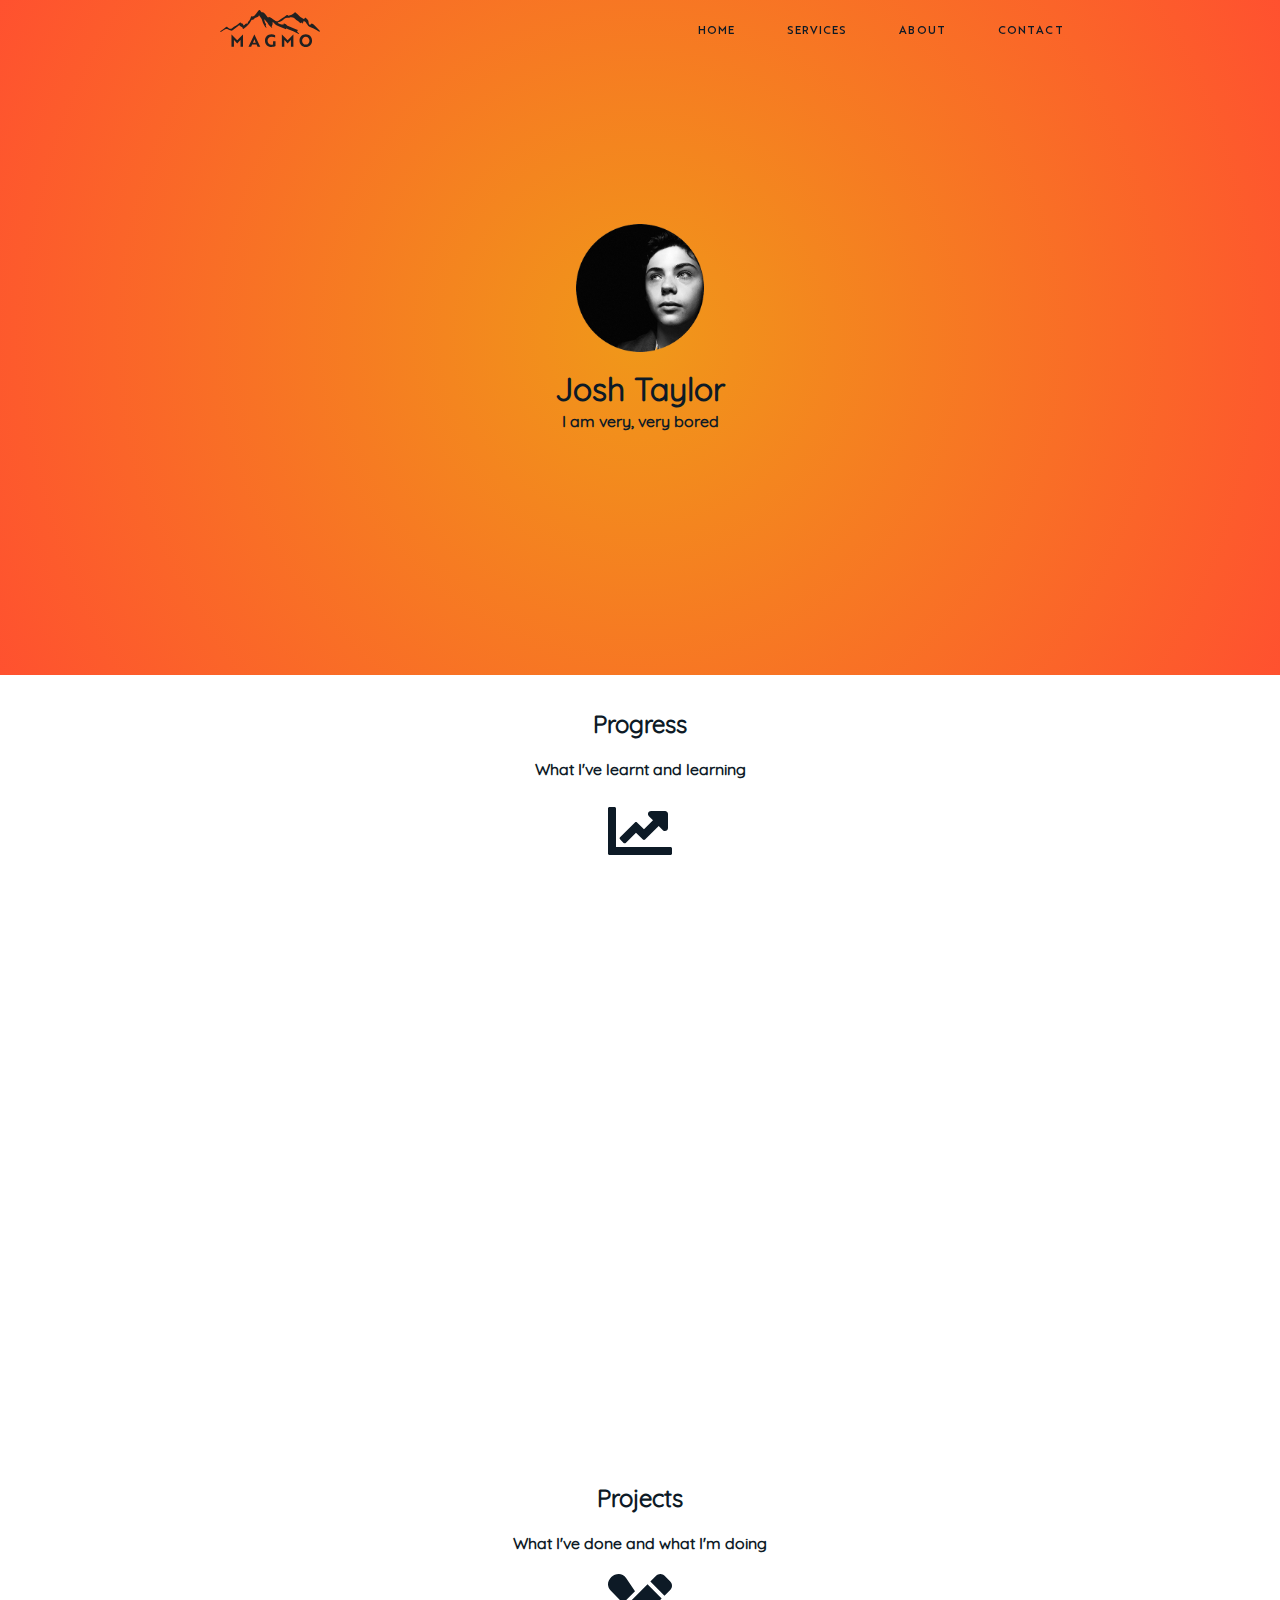
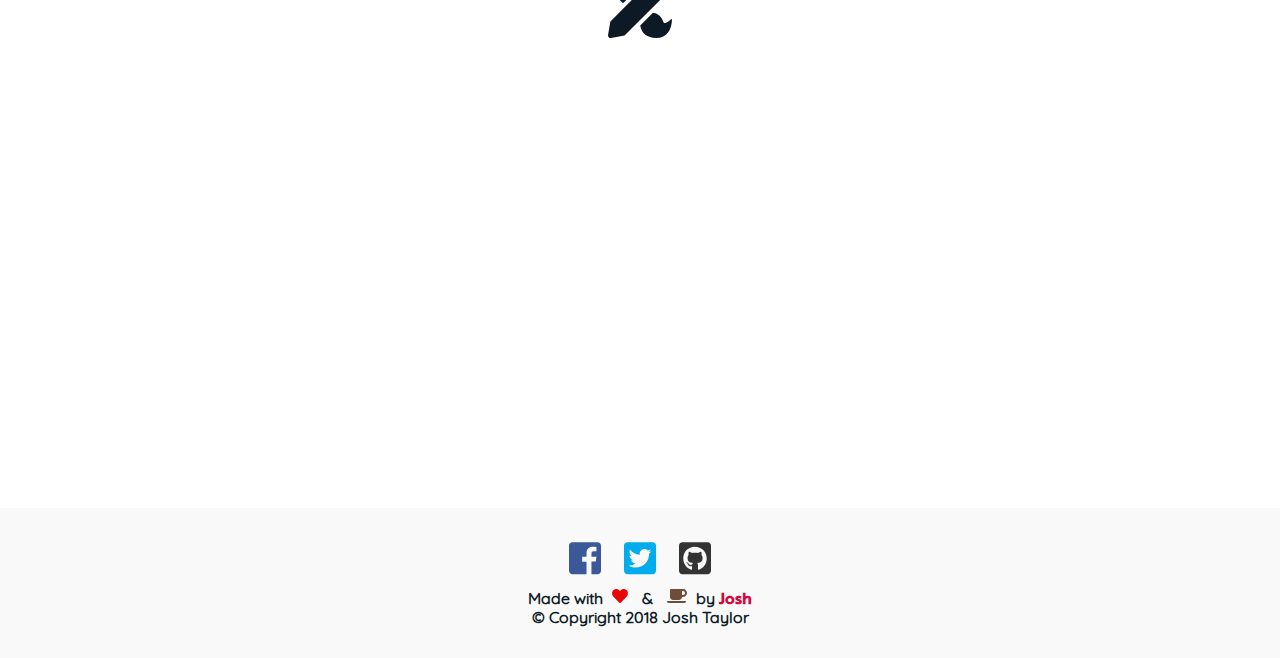
<file: docs/about.html>
<!DOCTYPE html>
<html lang="en">
    <head>
                    <title>
                About
                    |
                Grav</title>

                <meta
                name="generator"
                                                content="GravCMS"
                />
    <meta
                name="description"
                                                content="Grav is an easy to use, yet powerful, open source flat-file CMS"
                />

            <meta name="viewport" content="width=device-width, initial-scale=1.0, minimum-scale=1.0, maximum-scale=5.0, user-scalable=yes">
            <meta name="google-site-verification" content="8bXw_PNcRoGA3CelNzToe0cq6mZ3NRzT_htCm9mXEqI"/>
            <link rel="canonical" href="about.html"/>

            <link rel="apple-touch-icon" sizes="180x180" href="user/themes/Peaks/images/favicons/apple-touch-icon.png">
            <link rel="icon" type="image/png" sizes="32x32" href="user/themes/Peaks/images/favicons/favicon-32x32.png">
            <link rel="icon" type="image/png" sizes="16x16" href="user/themes/Peaks/images/favicons/favicon-16x16.png">
            <link rel="manifest" href="user/themes/Peaks/images/favicons/site.webmanifest">
            <link rel="mask-icon" href="user/themes/Peaks/images/favicons/safari-pinned-tab.svg" color="#06d6a0">
            <link rel="shortcut icon" href="user/themes/Peaks/images/favicons/favicon.ico">
            <meta name="msapplication-TileColor" content="#f7f7f2">
            <meta name="msapplication-config" content="/user/themes/Peaks/images/favicons/browserconfig.xml">
            <meta name="theme-color" content="#f7f7f2">

                        
            
<style>


html{-webkit-text-size-adjust:100%;line-height:1.15}body{color:#0d1a26;font-family:'Quicksand', 'Helvetica Neue', 'Helvetica', 'Arial', sans-serif;margin:0}h1{font-size:2rem;margin:0.67em 0}hr{box-sizing:content-box;height:0;overflow:visible}pre{font-family:monospace, monospace;font-size:1em}a{background-color:transparent}abbr[title]{border-bottom:none;text-decoration:underline;text-decoration:underline dotted}b,strong{font-weight:bolder}code,kbd,samp{font-family:monospace, monospace;font-size:1em}small{font-size:80%}sub,sup{font-size:75%;line-height:0;position:relative;vertical-align:baseline}sub{bottom:-0.25em}sup{top:-0.5em}img{border-style:none}button,input,optgroup,select,textarea{font-family:inherit;font-size:100%;line-height:1.15;margin:0}button,input{overflow:visible}button,select{text-transform:none}button,[type='button'],[type='reset'],[type='submit']{-webkit-appearance:button}button::-moz-focus-inner,[type='button']::-moz-focus-inner,[type='reset']::-moz-focus-inner,[type='submit']::-moz-focus-inner{border-style:none;padding:0}button:-moz-focusring,[type='button']:-moz-focusring,[type='reset']:-moz-focusring,[type='submit']:-moz-focusring{outline:1px dotted ButtonText}fieldset{padding:0.35em 0.75em 0.625em}legend{box-sizing:border-box;color:inherit;display:table;max-width:100%;padding:0;white-space:normal}progress{vertical-align:baseline}textarea{overflow:auto}[type='checkbox'],[type='radio']{box-sizing:border-box;padding:0}[type='number']::-webkit-inner-spin-button,[type='number']::-webkit-outer-spin-button{height:auto}[type='search']{-webkit-appearance:textfield;outline-offset:-2px}[type='search']::-webkit-search-decoration{-webkit-appearance:none}::-webkit-file-upload-button{-webkit-appearance:button;font:inherit}details{display:block}summary{display:list-item}template{display:none}[hidden]{display:none}@keyframes middleBar{0%{width:0}50%{width:20px}100%{width:0}}@keyframes topBar{0%{width:0}50%{width:10px}100%{width:0}}@keyframes bottomBar{0%{width:0}50%{width:15px}100%{width:0}}@keyframes pound{to{transform:scale(1.1)}}@keyframes middleBar{0%{width:0}50%{width:20px}100%{width:0}}@keyframes topBar{0%{width:0}50%{width:10px}100%{width:0}}@keyframes bottomBar{0%{width:0}50%{width:15px}100%{width:0}}@keyframes pound{to{transform:scale(1.1)}}nav{color:#0d1a26;font-family:'brother';height:60px;line-height:60px;position:fixed;top:0;transition:0.3s cubic-bezier(0.46, 0.03, 0.52, 0.96);width:100vw;z-index:10}nav.scrolled{box-shadow:0 3px 6px rgba(0,0,0,0.16),0 3px 6px rgba(0,0,0,0.23);background:#f9f9f9}nav ul{float:right;margin-top:-2px;padding:0;transition:transform 0.5s ease-out}nav li{display:inline-block}nav li a{color:#0d1a26;display:block;font-size:0.7em;height:50px;letter-spacing:1px;margin:0 20px;padding:0 4px;position:relative;text-transform:uppercase;transition:color 0.5s ease}nav li a:hover{color:#06d6a0}nav li a:hover::after{width:100%}nav li a::after{background:#0d1a26;bottom:0;content:'';height:1px;left:0;margin:auto;position:absolute;right:0;transition:width 0.3s ease;width:0}nav img{padding-top:10px}nav .nav-wrapper{margin:auto;width:70%}nav .logo{float:left;margin-left:28px}@media (max-width: 768px){nav .nav-wrapper{width:90%}nav .logo{margin-left:14px}}@media (max-width: 640px){nav ul{display:none}nav .nav-wrapper{width:100%}}@media (max-width: 640px){.nav-icon{cursor:pointer;height:23px;position:fixed;right:15px;top:20px;width:27px;z-index:99}.nav-icon .icon-bars{background:#0d1a26;height:2px;left:1px;position:absolute;top:45%;transition:0.4s;width:20px}.nav-icon .icon-bars::before{background:#0d1a26;content:'';height:2px;left:0;position:absolute;top:-8px;transition:0.3s width 0.4s;width:20px}.nav-icon .icon-bars::after{background:#0d1a26;bottom:-8px;content:'';height:2px;left:0;margin-top:0;position:absolute;transition:0.3s width 0.4s;width:20px}.nav-icon :nth-child(2){animation:middleBar 3s infinite 0.5s;background:#b7c7d3;width:20px}.nav-icon :nth-child(2)::before{animation:topBar 3s infinite 0.2s;background:#b7c7d3;width:10px}.nav-icon :nth-child(2)::after{animation:bottomBar 3s infinite 1s;background:#b7c7d3;width:15px}.toggle .icon-bars{top:5px;transform:translate3d(0, 5px, 0) rotate(135deg);transition:transform 0.4s cubic-bezier(0.68, -0.55, 0.265, 1.55);transition-delay:0.1s}.toggle .icon-bars::before{opacity:0;top:0;transition-delay:0.1s}.toggle .icon-bars::after{top:10px;transform:translate3d(0, -10px, 0) rotate(-270deg);transition:transform 0.4s cubic-bezier(0.68, -0.55, 0.265, 1.55);transition-delay:0.1s}.toggle .icon-bars.overlay{opacity:0;transition:opacity 0s ease 0s;width:20px}}.overlay-menu{align-items:center;background:#06d6a0;color:#0d1a26;display:flex;height:100vh;justify-content:center;padding-right:15px;position:fixed;right:0;top:0;transform:translateX(-100%);transition:transform 0.2s ease-out;width:100vw;z-index:98}.overlay-menu ul{display:block;position:relative}.overlay-menu li{display:block;position:relative}.overlay-menu li a{display:block;font-size:1.8em;letter-spacing:4px;padding:10px 0;text-align:right;text-transform:uppercase;transition:color 0.3s ease}.overlay-menu li a:active,.overlay-menu li a:hover{color:#d6063d;transition:color 0.3s ease}footer{background-color:#f9f9f9;box-sizing:border-box;color:#0d1a26;display:grid;justify-content:center;padding:2rem;text-align:center;width:100%}footer svg{margin-left:0.6rem;margin-right:0.6rem;width:20px}footer .social svg{width:2rem}footer .signature{padding-top:0.5rem}footer .signature h5{font-size:1rem;margin:0}footer .josh{color:#d6063d}footer .heart{animation:pound 0.35s infinite alternate;width:16px}@font-face{font-display:auto;font-family:Brother;src:url("user/themes/Peaks/fonts/Brother.woff2")}@font-face{font-display:auto;font-family:Zilla;src:url("user/themes/Peaks/fonts/Zilla.woff2")}@font-face{font-display:auto;font-family:Quicksand;src:url("user/themes/Peaks/fonts/Quicksand.woff2")}b,strong{font-weight:bold}p{margin-top:0}a{color:inherit;font-family:'Brother';text-decoration:none}.button{box-shadow:0 1px 3px rgba(0,0,0,0.12),0 1px 2px rgba(0,0,0,0.24);background:#f9f9f9;border-radius:4px;display:inline-block;padding:0.8rem 1.8rem;text-align:center;text-transform:uppercase;transition:box-shadow 250ms ease-in-out, transform 250ms ease-in-out}.button:focus,.button:hover{box-shadow:0 3px 6px rgba(0,0,0,0.16),0 3px 6px rgba(0,0,0,0.23);transform:translateY(-5px)}.button:active{box-shadow:0 3px 6px rgba(0,0,0,0.16),0 3px 6px rgba(0,0,0,0.23);transform:translateY(-2px)}.button:hover{background-color:#06d6a0;color:#f9f9f9}body[data-aos-duration='50'] [data-aos],[data-aos][data-aos][data-aos-duration='50']{transition-duration:50ms}body[data-aos-delay='50'] [data-aos],[data-aos][data-aos][data-aos-delay='50']{transition-delay:0}body[data-aos-delay='50'] [data-aos].aos-animate,[data-aos][data-aos][data-aos-delay='50'].aos-animate{transition-delay:50ms}body[data-aos-duration='100'] [data-aos],[data-aos][data-aos][data-aos-duration='100']{transition-duration:100ms}body[data-aos-delay='100'] [data-aos],[data-aos][data-aos][data-aos-delay='100']{transition-delay:0}body[data-aos-delay='100'] [data-aos].aos-animate,[data-aos][data-aos][data-aos-delay='100'].aos-animate{transition-delay:100ms}body[data-aos-duration='150'] [data-aos],[data-aos][data-aos][data-aos-duration='150']{transition-duration:150ms}body[data-aos-delay='150'] [data-aos],[data-aos][data-aos][data-aos-delay='150']{transition-delay:0}body[data-aos-delay='150'] [data-aos].aos-animate,[data-aos][data-aos][data-aos-delay='150'].aos-animate{transition-delay:150ms}body[data-aos-duration='200'] [data-aos],[data-aos][data-aos][data-aos-duration='200']{transition-duration:200ms}body[data-aos-delay='200'] [data-aos],[data-aos][data-aos][data-aos-delay='200']{transition-delay:0}body[data-aos-delay='200'] [data-aos].aos-animate,[data-aos][data-aos][data-aos-delay='200'].aos-animate{transition-delay:200ms}body[data-aos-duration='250'] [data-aos],[data-aos][data-aos][data-aos-duration='250']{transition-duration:250ms}body[data-aos-delay='250'] [data-aos],[data-aos][data-aos][data-aos-delay='250']{transition-delay:0}body[data-aos-delay='250'] [data-aos].aos-animate,[data-aos][data-aos][data-aos-delay='250'].aos-animate{transition-delay:250ms}body[data-aos-duration='300'] [data-aos],[data-aos][data-aos][data-aos-duration='300']{transition-duration:300ms}body[data-aos-delay='300'] [data-aos],[data-aos][data-aos][data-aos-delay='300']{transition-delay:0}body[data-aos-delay='300'] [data-aos].aos-animate,[data-aos][data-aos][data-aos-delay='300'].aos-animate{transition-delay:300ms}body[data-aos-duration='350'] [data-aos],[data-aos][data-aos][data-aos-duration='350']{transition-duration:350ms}body[data-aos-delay='350'] [data-aos],[data-aos][data-aos][data-aos-delay='350']{transition-delay:0}body[data-aos-delay='350'] [data-aos].aos-animate,[data-aos][data-aos][data-aos-delay='350'].aos-animate{transition-delay:350ms}body[data-aos-duration='400'] [data-aos],[data-aos][data-aos][data-aos-duration='400']{transition-duration:400ms}body[data-aos-delay='400'] [data-aos],[data-aos][data-aos][data-aos-delay='400']{transition-delay:0}body[data-aos-delay='400'] [data-aos].aos-animate,[data-aos][data-aos][data-aos-delay='400'].aos-animate{transition-delay:400ms}body[data-aos-duration='450'] [data-aos],[data-aos][data-aos][data-aos-duration='450']{transition-duration:450ms}body[data-aos-delay='450'] [data-aos],[data-aos][data-aos][data-aos-delay='450']{transition-delay:0}body[data-aos-delay='450'] [data-aos].aos-animate,[data-aos][data-aos][data-aos-delay='450'].aos-animate{transition-delay:450ms}body[data-aos-duration='500'] [data-aos],[data-aos][data-aos][data-aos-duration='500']{transition-duration:500ms}body[data-aos-delay='500'] [data-aos],[data-aos][data-aos][data-aos-delay='500']{transition-delay:0}body[data-aos-delay='500'] [data-aos].aos-animate,[data-aos][data-aos][data-aos-delay='500'].aos-animate{transition-delay:500ms}body[data-aos-duration='550'] [data-aos],[data-aos][data-aos][data-aos-duration='550']{transition-duration:550ms}body[data-aos-delay='550'] [data-aos],[data-aos][data-aos][data-aos-delay='550']{transition-delay:0}body[data-aos-delay='550'] [data-aos].aos-animate,[data-aos][data-aos][data-aos-delay='550'].aos-animate{transition-delay:550ms}body[data-aos-duration='600'] [data-aos],[data-aos][data-aos][data-aos-duration='600']{transition-duration:600ms}body[data-aos-delay='600'] [data-aos],[data-aos][data-aos][data-aos-delay='600']{transition-delay:0}body[data-aos-delay='600'] [data-aos].aos-animate,[data-aos][data-aos][data-aos-delay='600'].aos-animate{transition-delay:600ms}body[data-aos-duration='650'] [data-aos],[data-aos][data-aos][data-aos-duration='650']{transition-duration:650ms}body[data-aos-delay='650'] [data-aos],[data-aos][data-aos][data-aos-delay='650']{transition-delay:0}body[data-aos-delay='650'] [data-aos].aos-animate,[data-aos][data-aos][data-aos-delay='650'].aos-animate{transition-delay:650ms}body[data-aos-duration='700'] [data-aos],[data-aos][data-aos][data-aos-duration='700']{transition-duration:700ms}body[data-aos-delay='700'] [data-aos],[data-aos][data-aos][data-aos-delay='700']{transition-delay:0}body[data-aos-delay='700'] [data-aos].aos-animate,[data-aos][data-aos][data-aos-delay='700'].aos-animate{transition-delay:700ms}body[data-aos-duration='750'] [data-aos],[data-aos][data-aos][data-aos-duration='750']{transition-duration:750ms}body[data-aos-delay='750'] [data-aos],[data-aos][data-aos][data-aos-delay='750']{transition-delay:0}body[data-aos-delay='750'] [data-aos].aos-animate,[data-aos][data-aos][data-aos-delay='750'].aos-animate{transition-delay:750ms}body[data-aos-duration='800'] [data-aos],[data-aos][data-aos][data-aos-duration='800']{transition-duration:800ms}body[data-aos-delay='800'] [data-aos],[data-aos][data-aos][data-aos-delay='800']{transition-delay:0}body[data-aos-delay='800'] [data-aos].aos-animate,[data-aos][data-aos][data-aos-delay='800'].aos-animate{transition-delay:800ms}body[data-aos-duration='850'] [data-aos],[data-aos][data-aos][data-aos-duration='850']{transition-duration:850ms}body[data-aos-delay='850'] [data-aos],[data-aos][data-aos][data-aos-delay='850']{transition-delay:0}body[data-aos-delay='850'] [data-aos].aos-animate,[data-aos][data-aos][data-aos-delay='850'].aos-animate{transition-delay:850ms}body[data-aos-duration='900'] [data-aos],[data-aos][data-aos][data-aos-duration='900']{transition-duration:900ms}body[data-aos-delay='900'] [data-aos],[data-aos][data-aos][data-aos-delay='900']{transition-delay:0}body[data-aos-delay='900'] [data-aos].aos-animate,[data-aos][data-aos][data-aos-delay='900'].aos-animate{transition-delay:900ms}body[data-aos-duration='950'] [data-aos],[data-aos][data-aos][data-aos-duration='950']{transition-duration:950ms}body[data-aos-delay='950'] [data-aos],[data-aos][data-aos][data-aos-delay='950']{transition-delay:0}body[data-aos-delay='950'] [data-aos].aos-animate,[data-aos][data-aos][data-aos-delay='950'].aos-animate{transition-delay:950ms}body[data-aos-duration='1000'] [data-aos],[data-aos][data-aos][data-aos-duration='1000']{transition-duration:1000ms}body[data-aos-delay='1000'] [data-aos],[data-aos][data-aos][data-aos-delay='1000']{transition-delay:0}body[data-aos-delay='1000'] [data-aos].aos-animate,[data-aos][data-aos][data-aos-delay='1000'].aos-animate{transition-delay:1000ms}body[data-aos-duration='1050'] [data-aos],[data-aos][data-aos][data-aos-duration='1050']{transition-duration:1050ms}body[data-aos-delay='1050'] [data-aos],[data-aos][data-aos][data-aos-delay='1050']{transition-delay:0}body[data-aos-delay='1050'] [data-aos].aos-animate,[data-aos][data-aos][data-aos-delay='1050'].aos-animate{transition-delay:1050ms}body[data-aos-duration='1100'] [data-aos],[data-aos][data-aos][data-aos-duration='1100']{transition-duration:1100ms}body[data-aos-delay='1100'] [data-aos],[data-aos][data-aos][data-aos-delay='1100']{transition-delay:0}body[data-aos-delay='1100'] [data-aos].aos-animate,[data-aos][data-aos][data-aos-delay='1100'].aos-animate{transition-delay:1100ms}body[data-aos-duration='1150'] [data-aos],[data-aos][data-aos][data-aos-duration='1150']{transition-duration:1150ms}body[data-aos-delay='1150'] [data-aos],[data-aos][data-aos][data-aos-delay='1150']{transition-delay:0}body[data-aos-delay='1150'] [data-aos].aos-animate,[data-aos][data-aos][data-aos-delay='1150'].aos-animate{transition-delay:1150ms}body[data-aos-duration='1200'] [data-aos],[data-aos][data-aos][data-aos-duration='1200']{transition-duration:1200ms}body[data-aos-delay='1200'] [data-aos],[data-aos][data-aos][data-aos-delay='1200']{transition-delay:0}body[data-aos-delay='1200'] [data-aos].aos-animate,[data-aos][data-aos][data-aos-delay='1200'].aos-animate{transition-delay:1200ms}body[data-aos-duration='1250'] [data-aos],[data-aos][data-aos][data-aos-duration='1250']{transition-duration:1250ms}body[data-aos-delay='1250'] [data-aos],[data-aos][data-aos][data-aos-delay='1250']{transition-delay:0}body[data-aos-delay='1250'] [data-aos].aos-animate,[data-aos][data-aos][data-aos-delay='1250'].aos-animate{transition-delay:1250ms}body[data-aos-duration='1300'] [data-aos],[data-aos][data-aos][data-aos-duration='1300']{transition-duration:1300ms}body[data-aos-delay='1300'] [data-aos],[data-aos][data-aos][data-aos-delay='1300']{transition-delay:0}body[data-aos-delay='1300'] [data-aos].aos-animate,[data-aos][data-aos][data-aos-delay='1300'].aos-animate{transition-delay:1300ms}body[data-aos-duration='1350'] [data-aos],[data-aos][data-aos][data-aos-duration='1350']{transition-duration:1350ms}body[data-aos-delay='1350'] [data-aos],[data-aos][data-aos][data-aos-delay='1350']{transition-delay:0}body[data-aos-delay='1350'] [data-aos].aos-animate,[data-aos][data-aos][data-aos-delay='1350'].aos-animate{transition-delay:1350ms}body[data-aos-duration='1400'] [data-aos],[data-aos][data-aos][data-aos-duration='1400']{transition-duration:1400ms}body[data-aos-delay='1400'] [data-aos],[data-aos][data-aos][data-aos-delay='1400']{transition-delay:0}body[data-aos-delay='1400'] [data-aos].aos-animate,[data-aos][data-aos][data-aos-delay='1400'].aos-animate{transition-delay:1400ms}body[data-aos-duration='1450'] [data-aos],[data-aos][data-aos][data-aos-duration='1450']{transition-duration:1450ms}body[data-aos-delay='1450'] [data-aos],[data-aos][data-aos][data-aos-delay='1450']{transition-delay:0}body[data-aos-delay='1450'] [data-aos].aos-animate,[data-aos][data-aos][data-aos-delay='1450'].aos-animate{transition-delay:1450ms}body[data-aos-duration='1500'] [data-aos],[data-aos][data-aos][data-aos-duration='1500']{transition-duration:1500ms}body[data-aos-delay='1500'] [data-aos],[data-aos][data-aos][data-aos-delay='1500']{transition-delay:0}body[data-aos-delay='1500'] [data-aos].aos-animate,[data-aos][data-aos][data-aos-delay='1500'].aos-animate{transition-delay:1500ms}body[data-aos-duration='1550'] [data-aos],[data-aos][data-aos][data-aos-duration='1550']{transition-duration:1550ms}body[data-aos-delay='1550'] [data-aos],[data-aos][data-aos][data-aos-delay='1550']{transition-delay:0}body[data-aos-delay='1550'] [data-aos].aos-animate,[data-aos][data-aos][data-aos-delay='1550'].aos-animate{transition-delay:1550ms}body[data-aos-duration='1600'] [data-aos],[data-aos][data-aos][data-aos-duration='1600']{transition-duration:1600ms}body[data-aos-delay='1600'] [data-aos],[data-aos][data-aos][data-aos-delay='1600']{transition-delay:0}body[data-aos-delay='1600'] [data-aos].aos-animate,[data-aos][data-aos][data-aos-delay='1600'].aos-animate{transition-delay:1600ms}body[data-aos-duration='1650'] [data-aos],[data-aos][data-aos][data-aos-duration='1650']{transition-duration:1650ms}body[data-aos-delay='1650'] [data-aos],[data-aos][data-aos][data-aos-delay='1650']{transition-delay:0}body[data-aos-delay='1650'] [data-aos].aos-animate,[data-aos][data-aos][data-aos-delay='1650'].aos-animate{transition-delay:1650ms}body[data-aos-duration='1700'] [data-aos],[data-aos][data-aos][data-aos-duration='1700']{transition-duration:1700ms}body[data-aos-delay='1700'] [data-aos],[data-aos][data-aos][data-aos-delay='1700']{transition-delay:0}body[data-aos-delay='1700'] [data-aos].aos-animate,[data-aos][data-aos][data-aos-delay='1700'].aos-animate{transition-delay:1700ms}body[data-aos-duration='1750'] [data-aos],[data-aos][data-aos][data-aos-duration='1750']{transition-duration:1750ms}body[data-aos-delay='1750'] [data-aos],[data-aos][data-aos][data-aos-delay='1750']{transition-delay:0}body[data-aos-delay='1750'] [data-aos].aos-animate,[data-aos][data-aos][data-aos-delay='1750'].aos-animate{transition-delay:1750ms}body[data-aos-duration='1800'] [data-aos],[data-aos][data-aos][data-aos-duration='1800']{transition-duration:1800ms}body[data-aos-delay='1800'] [data-aos],[data-aos][data-aos][data-aos-delay='1800']{transition-delay:0}body[data-aos-delay='1800'] [data-aos].aos-animate,[data-aos][data-aos][data-aos-delay='1800'].aos-animate{transition-delay:1800ms}body[data-aos-duration='1850'] [data-aos],[data-aos][data-aos][data-aos-duration='1850']{transition-duration:1850ms}body[data-aos-delay='1850'] [data-aos],[data-aos][data-aos][data-aos-delay='1850']{transition-delay:0}body[data-aos-delay='1850'] [data-aos].aos-animate,[data-aos][data-aos][data-aos-delay='1850'].aos-animate{transition-delay:1850ms}body[data-aos-duration='1900'] [data-aos],[data-aos][data-aos][data-aos-duration='1900']{transition-duration:1900ms}body[data-aos-delay='1900'] [data-aos],[data-aos][data-aos][data-aos-delay='1900']{transition-delay:0}body[data-aos-delay='1900'] [data-aos].aos-animate,[data-aos][data-aos][data-aos-delay='1900'].aos-animate{transition-delay:1900ms}body[data-aos-duration='1950'] [data-aos],[data-aos][data-aos][data-aos-duration='1950']{transition-duration:1950ms}body[data-aos-delay='1950'] [data-aos],[data-aos][data-aos][data-aos-delay='1950']{transition-delay:0}body[data-aos-delay='1950'] [data-aos].aos-animate,[data-aos][data-aos][data-aos-delay='1950'].aos-animate{transition-delay:1950ms}body[data-aos-duration='2000'] [data-aos],[data-aos][data-aos][data-aos-duration='2000']{transition-duration:2000ms}body[data-aos-delay='2000'] [data-aos],[data-aos][data-aos][data-aos-delay='2000']{transition-delay:0}body[data-aos-delay='2000'] [data-aos].aos-animate,[data-aos][data-aos][data-aos-delay='2000'].aos-animate{transition-delay:2000ms}body[data-aos-duration='2050'] [data-aos],[data-aos][data-aos][data-aos-duration='2050']{transition-duration:2050ms}body[data-aos-delay='2050'] [data-aos],[data-aos][data-aos][data-aos-delay='2050']{transition-delay:0}body[data-aos-delay='2050'] [data-aos].aos-animate,[data-aos][data-aos][data-aos-delay='2050'].aos-animate{transition-delay:2050ms}body[data-aos-duration='2100'] [data-aos],[data-aos][data-aos][data-aos-duration='2100']{transition-duration:2100ms}body[data-aos-delay='2100'] [data-aos],[data-aos][data-aos][data-aos-delay='2100']{transition-delay:0}body[data-aos-delay='2100'] [data-aos].aos-animate,[data-aos][data-aos][data-aos-delay='2100'].aos-animate{transition-delay:2100ms}body[data-aos-duration='2150'] [data-aos],[data-aos][data-aos][data-aos-duration='2150']{transition-duration:2150ms}body[data-aos-delay='2150'] [data-aos],[data-aos][data-aos][data-aos-delay='2150']{transition-delay:0}body[data-aos-delay='2150'] [data-aos].aos-animate,[data-aos][data-aos][data-aos-delay='2150'].aos-animate{transition-delay:2150ms}body[data-aos-duration='2200'] [data-aos],[data-aos][data-aos][data-aos-duration='2200']{transition-duration:2200ms}body[data-aos-delay='2200'] [data-aos],[data-aos][data-aos][data-aos-delay='2200']{transition-delay:0}body[data-aos-delay='2200'] [data-aos].aos-animate,[data-aos][data-aos][data-aos-delay='2200'].aos-animate{transition-delay:2200ms}body[data-aos-duration='2250'] [data-aos],[data-aos][data-aos][data-aos-duration='2250']{transition-duration:2250ms}body[data-aos-delay='2250'] [data-aos],[data-aos][data-aos][data-aos-delay='2250']{transition-delay:0}body[data-aos-delay='2250'] [data-aos].aos-animate,[data-aos][data-aos][data-aos-delay='2250'].aos-animate{transition-delay:2250ms}body[data-aos-duration='2300'] [data-aos],[data-aos][data-aos][data-aos-duration='2300']{transition-duration:2300ms}body[data-aos-delay='2300'] [data-aos],[data-aos][data-aos][data-aos-delay='2300']{transition-delay:0}body[data-aos-delay='2300'] [data-aos].aos-animate,[data-aos][data-aos][data-aos-delay='2300'].aos-animate{transition-delay:2300ms}body[data-aos-duration='2350'] [data-aos],[data-aos][data-aos][data-aos-duration='2350']{transition-duration:2350ms}body[data-aos-delay='2350'] [data-aos],[data-aos][data-aos][data-aos-delay='2350']{transition-delay:0}body[data-aos-delay='2350'] [data-aos].aos-animate,[data-aos][data-aos][data-aos-delay='2350'].aos-animate{transition-delay:2350ms}body[data-aos-duration='2400'] [data-aos],[data-aos][data-aos][data-aos-duration='2400']{transition-duration:2400ms}body[data-aos-delay='2400'] [data-aos],[data-aos][data-aos][data-aos-delay='2400']{transition-delay:0}body[data-aos-delay='2400'] [data-aos].aos-animate,[data-aos][data-aos][data-aos-delay='2400'].aos-animate{transition-delay:2400ms}body[data-aos-duration='2450'] [data-aos],[data-aos][data-aos][data-aos-duration='2450']{transition-duration:2450ms}body[data-aos-delay='2450'] [data-aos],[data-aos][data-aos][data-aos-delay='2450']{transition-delay:0}body[data-aos-delay='2450'] [data-aos].aos-animate,[data-aos][data-aos][data-aos-delay='2450'].aos-animate{transition-delay:2450ms}body[data-aos-duration='2500'] [data-aos],[data-aos][data-aos][data-aos-duration='2500']{transition-duration:2500ms}body[data-aos-delay='2500'] [data-aos],[data-aos][data-aos][data-aos-delay='2500']{transition-delay:0}body[data-aos-delay='2500'] [data-aos].aos-animate,[data-aos][data-aos][data-aos-delay='2500'].aos-animate{transition-delay:2500ms}body[data-aos-duration='2550'] [data-aos],[data-aos][data-aos][data-aos-duration='2550']{transition-duration:2550ms}body[data-aos-delay='2550'] [data-aos],[data-aos][data-aos][data-aos-delay='2550']{transition-delay:0}body[data-aos-delay='2550'] [data-aos].aos-animate,[data-aos][data-aos][data-aos-delay='2550'].aos-animate{transition-delay:2550ms}body[data-aos-duration='2600'] [data-aos],[data-aos][data-aos][data-aos-duration='2600']{transition-duration:2600ms}body[data-aos-delay='2600'] [data-aos],[data-aos][data-aos][data-aos-delay='2600']{transition-delay:0}body[data-aos-delay='2600'] [data-aos].aos-animate,[data-aos][data-aos][data-aos-delay='2600'].aos-animate{transition-delay:2600ms}body[data-aos-duration='2650'] [data-aos],[data-aos][data-aos][data-aos-duration='2650']{transition-duration:2650ms}body[data-aos-delay='2650'] [data-aos],[data-aos][data-aos][data-aos-delay='2650']{transition-delay:0}body[data-aos-delay='2650'] [data-aos].aos-animate,[data-aos][data-aos][data-aos-delay='2650'].aos-animate{transition-delay:2650ms}body[data-aos-duration='2700'] [data-aos],[data-aos][data-aos][data-aos-duration='2700']{transition-duration:2700ms}body[data-aos-delay='2700'] [data-aos],[data-aos][data-aos][data-aos-delay='2700']{transition-delay:0}body[data-aos-delay='2700'] [data-aos].aos-animate,[data-aos][data-aos][data-aos-delay='2700'].aos-animate{transition-delay:2700ms}body[data-aos-duration='2750'] [data-aos],[data-aos][data-aos][data-aos-duration='2750']{transition-duration:2750ms}body[data-aos-delay='2750'] [data-aos],[data-aos][data-aos][data-aos-delay='2750']{transition-delay:0}body[data-aos-delay='2750'] [data-aos].aos-animate,[data-aos][data-aos][data-aos-delay='2750'].aos-animate{transition-delay:2750ms}body[data-aos-duration='2800'] [data-aos],[data-aos][data-aos][data-aos-duration='2800']{transition-duration:2800ms}body[data-aos-delay='2800'] [data-aos],[data-aos][data-aos][data-aos-delay='2800']{transition-delay:0}body[data-aos-delay='2800'] [data-aos].aos-animate,[data-aos][data-aos][data-aos-delay='2800'].aos-animate{transition-delay:2800ms}body[data-aos-duration='2850'] [data-aos],[data-aos][data-aos][data-aos-duration='2850']{transition-duration:2850ms}body[data-aos-delay='2850'] [data-aos],[data-aos][data-aos][data-aos-delay='2850']{transition-delay:0}body[data-aos-delay='2850'] [data-aos].aos-animate,[data-aos][data-aos][data-aos-delay='2850'].aos-animate{transition-delay:2850ms}body[data-aos-duration='2900'] [data-aos],[data-aos][data-aos][data-aos-duration='2900']{transition-duration:2900ms}body[data-aos-delay='2900'] [data-aos],[data-aos][data-aos][data-aos-delay='2900']{transition-delay:0}body[data-aos-delay='2900'] [data-aos].aos-animate,[data-aos][data-aos][data-aos-delay='2900'].aos-animate{transition-delay:2900ms}body[data-aos-duration='2950'] [data-aos],[data-aos][data-aos][data-aos-duration='2950']{transition-duration:2950ms}body[data-aos-delay='2950'] [data-aos],[data-aos][data-aos][data-aos-delay='2950']{transition-delay:0}body[data-aos-delay='2950'] [data-aos].aos-animate,[data-aos][data-aos][data-aos-delay='2950'].aos-animate{transition-delay:2950ms}body[data-aos-duration='3000'] [data-aos],[data-aos][data-aos][data-aos-duration='3000']{transition-duration:3000ms}body[data-aos-delay='3000'] [data-aos],[data-aos][data-aos][data-aos-delay='3000']{transition-delay:0}body[data-aos-delay='3000'] [data-aos].aos-animate,[data-aos][data-aos][data-aos-delay='3000'].aos-animate{transition-delay:3000ms}body[data-aos-easing="linear"] [data-aos],[data-aos][data-aos][data-aos-easing="linear"]{transition-timing-function:cubic-bezier(0.25, 0.25, 0.75, 0.75)}body[data-aos-easing="ease"] [data-aos],[data-aos][data-aos][data-aos-easing="ease"]{transition-timing-function:cubic-bezier(0.25, 0.1, 0.25, 1)}body[data-aos-easing="ease-in"] [data-aos],[data-aos][data-aos][data-aos-easing="ease-in"]{transition-timing-function:cubic-bezier(0.42, 0, 1, 1)}body[data-aos-easing="ease-out"] [data-aos],[data-aos][data-aos][data-aos-easing="ease-out"]{transition-timing-function:cubic-bezier(0, 0, 0.58, 1)}body[data-aos-easing="ease-in-out"] [data-aos],[data-aos][data-aos][data-aos-easing="ease-in-out"]{transition-timing-function:cubic-bezier(0.42, 0, 0.58, 1)}body[data-aos-easing="ease-in-back"] [data-aos],[data-aos][data-aos][data-aos-easing="ease-in-back"]{transition-timing-function:cubic-bezier(0.6, -0.28, 0.735, 0.045)}body[data-aos-easing="ease-out-back"] [data-aos],[data-aos][data-aos][data-aos-easing="ease-out-back"]{transition-timing-function:cubic-bezier(0.175, 0.885, 0.32, 1.275)}body[data-aos-easing="ease-in-out-back"] [data-aos],[data-aos][data-aos][data-aos-easing="ease-in-out-back"]{transition-timing-function:cubic-bezier(0.68, -0.55, 0.265, 1.55)}body[data-aos-easing="ease-in-sine"] [data-aos],[data-aos][data-aos][data-aos-easing="ease-in-sine"]{transition-timing-function:cubic-bezier(0.47, 0, 0.745, 0.715)}body[data-aos-easing="ease-out-sine"] [data-aos],[data-aos][data-aos][data-aos-easing="ease-out-sine"]{transition-timing-function:cubic-bezier(0.39, 0.575, 0.565, 1)}body[data-aos-easing="ease-in-out-sine"] [data-aos],[data-aos][data-aos][data-aos-easing="ease-in-out-sine"]{transition-timing-function:cubic-bezier(0.445, 0.05, 0.55, 0.95)}body[data-aos-easing="ease-in-quad"] [data-aos],[data-aos][data-aos][data-aos-easing="ease-in-quad"]{transition-timing-function:cubic-bezier(0.55, 0.085, 0.68, 0.53)}body[data-aos-easing="ease-out-quad"] [data-aos],[data-aos][data-aos][data-aos-easing="ease-out-quad"]{transition-timing-function:cubic-bezier(0.25, 0.46, 0.45, 0.94)}body[data-aos-easing="ease-in-out-quad"] [data-aos],[data-aos][data-aos][data-aos-easing="ease-in-out-quad"]{transition-timing-function:cubic-bezier(0.455, 0.03, 0.515, 0.955)}body[data-aos-easing="ease-in-cubic"] [data-aos],[data-aos][data-aos][data-aos-easing="ease-in-cubic"]{transition-timing-function:cubic-bezier(0.55, 0.085, 0.68, 0.53)}body[data-aos-easing="ease-out-cubic"] [data-aos],[data-aos][data-aos][data-aos-easing="ease-out-cubic"]{transition-timing-function:cubic-bezier(0.25, 0.46, 0.45, 0.94)}body[data-aos-easing="ease-in-out-cubic"] [data-aos],[data-aos][data-aos][data-aos-easing="ease-in-out-cubic"]{transition-timing-function:cubic-bezier(0.455, 0.03, 0.515, 0.955)}body[data-aos-easing="ease-in-quart"] [data-aos],[data-aos][data-aos][data-aos-easing="ease-in-quart"]{transition-timing-function:cubic-bezier(0.55, 0.085, 0.68, 0.53)}body[data-aos-easing="ease-out-quart"] [data-aos],[data-aos][data-aos][data-aos-easing="ease-out-quart"]{transition-timing-function:cubic-bezier(0.25, 0.46, 0.45, 0.94)}body[data-aos-easing="ease-in-out-quart"] [data-aos],[data-aos][data-aos][data-aos-easing="ease-in-out-quart"]{transition-timing-function:cubic-bezier(0.455, 0.03, 0.515, 0.955)}[data-aos^='fade'][data-aos^='fade']{opacity:0;transition-property:opacity, transform}[data-aos^='fade'][data-aos^='fade'].aos-animate{opacity:1;transform:translate3d(0, 0, 0)}[data-aos='fade-up']{transform:translate3d(0, 100px, 0)}[data-aos='fade-down']{transform:translate3d(0, -100px, 0)}[data-aos='fade-right']{transform:translate3d(-100px, 0, 0)}[data-aos='fade-left']{transform:translate3d(100px, 0, 0)}[data-aos='fade-up-right']{transform:translate3d(-100px, 100px, 0)}[data-aos='fade-up-left']{transform:translate3d(100px, 100px, 0)}[data-aos='fade-down-right']{transform:translate3d(-100px, -100px, 0)}[data-aos='fade-down-left']{transform:translate3d(100px, -100px, 0)}[data-aos^='zoom'][data-aos^='zoom']{opacity:0;transition-property:opacity, transform}[data-aos^='zoom'][data-aos^='zoom'].aos-animate{opacity:1;transform:translate3d(0, 0, 0) scale(1)}[data-aos='zoom-in']{transform:scale(0.6)}[data-aos='zoom-in-up']{transform:translate3d(0, 100px, 0) scale(0.6)}[data-aos='zoom-in-down']{transform:translate3d(0, -100px, 0) scale(0.6)}[data-aos='zoom-in-right']{transform:translate3d(-100px, 0, 0) scale(0.6)}[data-aos='zoom-in-left']{transform:translate3d(100px, 0, 0) scale(0.6)}[data-aos='zoom-out']{transform:scale(1.2)}[data-aos='zoom-out-up']{transform:translate3d(0, 100px, 0) scale(1.2)}[data-aos='zoom-out-down']{transform:translate3d(0, -100px, 0) scale(1.2)}[data-aos='zoom-out-right']{transform:translate3d(-100px, 0, 0) scale(1.2)}[data-aos='zoom-out-left']{transform:translate3d(100px, 0, 0) scale(1.2)}[data-aos^='slide'][data-aos^='slide']{transition-property:transform}[data-aos^='slide'][data-aos^='slide'].aos-animate{transform:translate3d(0, 0, 0)}[data-aos='slide-up']{transform:translate3d(0, 100%, 0)}[data-aos='slide-down']{transform:translate3d(0, -100%, 0)}[data-aos='slide-right']{transform:translate3d(-100%, 0, 0)}[data-aos='slide-left']{transform:translate3d(100%, 0, 0)}[data-aos^='flip'][data-aos^='flip']{backface-visibility:hidden;transition-property:transform}[data-aos='flip-left']{transform:perspective(2500px) rotateY(-100deg)}[data-aos='flip-left'].aos-animate{transform:perspective(2500px) rotateY(0)}[data-aos='flip-right']{transform:perspective(2500px) rotateY(100deg)}[data-aos='flip-right'].aos-animate{transform:perspective(2500px) rotateY(0)}[data-aos='flip-up']{transform:perspective(2500px) rotateX(-100deg)}[data-aos='flip-up'].aos-animate{transform:perspective(2500px) rotateX(0)}[data-aos='flip-down']{transform:perspective(2500px) rotateX(100deg)}[data-aos='flip-down'].aos-animate{transform:perspective(2500px) rotateX(0)}.intro{align-items:center;background:radial-gradient(circle, #f09819 0%, #ff512f 100%);display:flex;height:75vh;justify-content:center;text-align:center}.intro h1{margin:1rem 0 0}.intro h4{margin-top:4px}.intro img{width:8rem}@media (max-width: 720px){.intro{font-size-adjust:0.42}.intro img{width:6rem}}.progress{display:grid;grid-template-columns:1fr 1fr}.progress h2{text-align:center}.progress span{background:#0d1a26;border-radius:3px;display:inline-block;height:42px;padding-right:5%;position:absolute}.progress em{color:#0d1a26;font:15px 'Brother', sans-serif;font-weight:normal;letter-spacing:2px;position:relative;text-transform:uppercase;top:-44px}.progress svg{width:4rem}.progress ul{list-style:none;margin-top:36px;padding:0}.progress li{margin-bottom:60px}.progress article{box-shadow:0 10px 20px rgba(0,0,0,0.19),0 6px 6px rgba(0,0,0,0.23);background-color:#f9f9f9;border-radius:4px;margin:5%;padding:0.5rem 2rem}.progress .chart{grid-column:1 / 3;margin:1rem;text-align:center}.progress .chart svg{font-size:4rem}.progress .bar{background:#ccc;border-radius:3px;height:42px;position:relative}.progress .bar p{font-size:0.8rem;font-style:italic;position:relative;top:-46px}@media (max-width: 1000px){.progress .title{height:130px}}@media (max-width: 800px){.progress{grid-template-columns:1fr}.progress .chart{grid-column:1 / 2}}.projects{display:grid;grid-template-columns:1fr 1fr 1fr}.projects p{height:108px;padding:0 1rem}.projects article{box-shadow:0 3px 6px rgba(0,0,0,0.16),0 3px 6px rgba(0,0,0,0.23);background-color:#f9f9f9;color:#0d1a26;margin:5%;text-align:center}.projects article div{height:15vh}.projects svg{width:4rem}.projects .button{margin-bottom:1.4rem}.projects .edit{grid-column:1 / 4;margin:1rem 0 2rem;text-align:center}.projects .edit svg{font-size:4rem}.projects .magmo div{background:#06d6a0}.projects .magmo div.visible{background:url("user/themes/Peaks/images/magmo.jpg") center/cover}.projects .mlg div{background:#d6063d}.projects .mlg div.visible{background:url("user/themes/Peaks/images/mlg.jpg") center/cover}.projects .coming div{background:#0d1a26}.projects .coming div.visible{background:url("user/themes/Peaks/images/coming.jpg") center/cover}@media (min-width: 680px) and (max-width: 1000px){.projects{grid-template-columns:1fr 1fr}.projects .edit{grid-column:1 / 3}}@media (max-width: 680px){.projects{grid-template-columns:1fr}.projects .edit{grid-column:1 / 2}}


</style>


            </head>
    <body>

        <nav>
    <div class="nav-wrapper">
        <div class="logo">
            <a href="index.html">
                <img src="user/themes/Peaks/images/logo.svg" width="100px">
            </a>
        </div>
        <ul>
            <li>
                <a href="index.html">Home</a>
            </li>
            <li>
                <a href="http://localhost:8888/services">Services</a>
            </li>
            <li>
                <a href="about.html">About</a>
            </li>
            <li>
                <a href="http://localhost:8888/contact">Contact</a>
            </li>
        </ul>
    </div>
</nav>

<div class="nav-icon">
    <span class="icon-bars"></span>
    <span class="icon-bars overlay"></span>
</div>

<div class="overlay-menu">
    <ul>
        <li>
            <a href="index.html">Home</a>
        </li>
        <li>
            <a href="http://localhost:8888/services">Services</a>
        </li>
        <li>
            <a href="about.html">About</a>
        </li>
        <li>
            <a href="http://localhost:8888/contact">Contact</a>
        </li>
    </ul>
</div>
                <section class="intro">
            <div>
                <img src="user/themes/Peaks/images/me.png" alt="portrait" data-aos="flip-up" data-aos-duration="900" data-aos-easing="ease">
                <h1>Josh Taylor</h1>
                <h4>I am very, very bored</h4>
            </div>
        </section>
        <section class="progress">
            <div class="chart">
                <h2>Progress</h2>
                <h4>What I've learnt and learning</h4>
                <svg aria-hidden="true" role="img" xmlns="http://www.w3.org/2000/svg" viewbox="0 0 512 512">
                    <path fill="currentColor" d="M500 384c6.6 0 12 5.4 12 12v40c0 6.6-5.4 12-12 12H12c-6.6 0-12-5.4-12-12V76c0-6.6 5.4-12 12-12h40c6.6 0 12 5.4 12 12v308h436zM456 96H344c-21.4 0-32.1 25.9-17 41l32.9 32.9-72 72.9-55.6-55.6c-4.7-4.7-12.2-4.7-16.9 0L96.4 305c-4.7 4.6-4.8 12.2-.2 16.9l28.5 29.4c4.7 4.8 12.4 4.9 17.1.1l82.1-82.1 55.5 55.5c4.7 4.7 12.3 4.7 17 0l109.2-109.2L439 249c15.1 15.1 41 4.4 41-17V120c0-13.3-10.7-24-24-24z"></path>
                </svg>
            </div>

            <article data-aos="fade-up" data-aos-duration="750">
                <div class="bars">
                    <ul>
                        <li class="title">
                            <h2>Front End Web Development</h2>
                            <p>Front end development is coding and creating the visual front-end elements of a website</p>
                        </li>
                        <li class="bar">
                            <span style="width:95%; background-color:#00b358;"></span>
                            <em>HTML - 100%</em>
                            <p>I wish JS was this easy</p>
                        </li>
                        <li class="bar">
                            <span style="width:85%; background-color:#74e600"></span>
                            <em>CSS - 90%</em>
                            <p>Thank you Scss</p>
                        </li>
                        <li class="bar">
                            <span style="width:60%; background-color:#ffea00"></span>
                            <em>JS - 65%</em>
                            <p>No thanks</p>
                        </li>
                    </ul>
                </div>
            </article>
            <article data-aos="fade-up" data-aos-duration="750">
                <div class="bars">
                    <ul>
                        <li class="title">
                            <h2>Object-Oriented Programming</h2>
                            <p>Object-oriented programming is a programming paradigm based on the concept of objects</p>
                        </li>
                        <li class="bar">
                            <span style="width:70%; background-color:#74e600;"></span>
                            <em>Java - 75%</em>
                            <p>There is a update avaliable... again</p>
                        </li>
                        <li class="bar">
                            <span style="width:35%; background-color:#ffea00"></span>
                            <em>C# - 30%</em>
                            <p>I'm getting there okay</p>
                        </li>
                        <li class="bar">
                            <span style="width:0%;"></span>
                            <em>Nothing - 0%</em>
                            <p>hmmmm</p>
                        </li>
                    </ul>
                </div>
            </article>
        </section>
        <section class="projects">
            <div class="edit">
                <h2>Projects</h2>
                <h4>What I've done and what I'm doing</h4>
                <svg aria-hidden="true" role="img" xmlns="http://www.w3.org/2000/svg" viewbox="0 0 512 512">
                    <path fill="currentColor" d="M316.08 82.71l-297 296.96L.32 487.11c-2.53 14.49 10.09 27.11 24.59 24.56l107.45-18.84L429.28 195.9 316.08 82.71zm181.85 44.53c18.75-18.76 18.75-49.17 0-67.93l-45.26-45.25c-18.76-18.76-49.18-18.76-67.94 0L338.7 60.08l113.2 113.2 46.03-46.04zm-41.18 264.38c-6.59 0-12.24-3.77-14.59-9.98-18.13-47.78-48.4-65.38-82.65-70.71L257.83 412.61C266.64 475.95 315.42 512 384 512c90.07 0 128-72.38 128-154.73-9.79 6.68-44.14 34.35-55.25 34.35zm-336.57-158.3L216 137.51 146.01 33.1C84.05-55.3-52.15 52.52 21.08 132.99l99.1 100.33z"></path>
                </svg>
            </div>
            <article class="magmo" data-aos="fade-up" data-aos-duration="500">
                <div img-defer="img-defer"></div>
                <h2>MAGMO</h2>
                <p>Magmo is just something I created so I could practice, I've remade this site about 10 times. I'm going to publish this websites sourcecode on Gitlab once its done so check back here</p>
                <a href="https://magmo.co.uk" class="button">Check it out here</a>
            </article>
            <article class="mlg" data-aos="fade-up" data-aos-duration="700">
                <div img-defer="img-defer"></div>
                <h2>Max Level Games</h2>
                <p>Made this website a little while ago for a friend, still not done but it was my first attempt at design and making a full website. Looking back at the code it's a little embarrasing - maybe I'll remake it</p>
                <a href="https://maxlevelstudios.com" class="button">Check it out here</a>
            </article>
            <article class="coming" data-aos="fade-up" data-aos-duration="900">
                <div img-defer="img-defer"></div>
                <h2>What's next</h2>
                <p>I'm going to be focusing on Java and C# project for the immenent future so my new projects will likely be on Gitlab</p>
                <a href="https://gitlab.com/broccolai" class="button">Check it out here</a>
            </article>
        </section>

    
        <footer>
    <div class="social">
        <a href="https://facebook.com/">
            <svg aria-hidden="true" role="img" xmlns="http://www.w3.org/2000/svg" viewbox="0 0 448 512">
                <path fill="#3b5998" d="M448 80v352c0 26.5-21.5 48-48 48h-85.3V302.8h60.6l8.7-67.6h-69.3V192c0-19.6 5.4-32.9 33.5-32.9H384V98.7c-6.2-.8-27.4-2.7-52.2-2.7-51.6 0-87 31.5-87 89.4v49.9H184v67.6h60.9V480H48c-26.5 0-48-21.5-48-48V80c0-26.5 21.5-48 48-48h352c26.5 0 48 21.5 48 48z"></path>
            </svg>
        </a>
        <a href="https://twitter.com/">
            <svg aria-hidden="true" role="img" xmlns="http://www.w3.org/2000/svg" viewbox="0 0 448 512">
                <path fill="#00aced" d="M400 32H48C21.5 32 0 53.5 0 80v352c0 26.5 21.5 48 48 48h352c26.5 0 48-21.5 48-48V80c0-26.5-21.5-48-48-48zm-48.9 158.8c.2 2.8.2 5.7.2 8.5 0 86.7-66 186.6-186.6 186.6-37.2 0-71.7-10.8-100.7-29.4 5.3.6 10.4.8 15.8.8 30.7 0 58.9-10.4 81.4-28-28.8-.6-53-19.5-61.3-45.5 10.1 1.5 19.2 1.5 29.6-1.2-30-6.1-52.5-32.5-52.5-64.4v-.8c8.7 4.9 18.9 7.9 29.6 8.3a65.447 65.447 0 0 1-29.2-54.6c0-12.2 3.2-23.4 8.9-33.1 32.3 39.8 80.8 65.8 135.2 68.6-9.3-44.5 24-80.6 64-80.6 18.9 0 35.9 7.9 47.9 20.7 14.8-2.8 29-8.3 41.6-15.8-4.9 15.2-15.2 28-28.8 36.1 13.2-1.4 26-5.1 37.8-10.2-8.9 13.1-20.1 24.7-32.9 34z"></path>
            </svg>
        </a>
        <a href="https://github.com/Broccolai/Peaks">
            <svg aria-hidden="true" role="img" xmlns="http://www.w3.org/2000/svg" viewbox="0 0 448 512">
                <path fill="#333" d="M400 32H48C21.5 32 0 53.5 0 80v352c0 26.5 21.5 48 48 48h352c26.5 0 48-21.5 48-48V80c0-26.5-21.5-48-48-48zM277.3 415.7c-8.4 1.5-11.5-3.7-11.5-8 0-5.4.2-33 .2-55.3 0-15.6-5.2-25.5-11.3-30.7 37-4.1 76-9.2 76-73.1 0-18.2-6.5-27.3-17.1-39 1.7-4.3 7.4-22-1.7-45-13.9-4.3-45.7 17.9-45.7 17.9-13.2-3.7-27.5-5.6-41.6-5.6-14.1 0-28.4 1.9-41.6 5.6 0 0-31.8-22.2-45.7-17.9-9.1 22.9-3.5 40.6-1.7 45-10.6 11.7-15.6 20.8-15.6 39 0 63.6 37.3 69 74.3 73.1-4.8 4.3-9.1 11.7-10.6 22.3-9.5 4.3-33.8 11.7-48.3-13.9-9.1-15.8-25.5-17.1-25.5-17.1-16.2-.2-1.1 10.2-1.1 10.2 10.8 5 18.4 24.2 18.4 24.2 9.7 29.7 56.1 19.7 56.1 19.7 0 13.9.2 36.5.2 40.6 0 4.3-3 9.5-11.5 8-66-22.1-112.2-84.9-112.2-158.3 0-91.8 70.2-161.5 162-161.5S388 165.6 388 257.4c.1 73.4-44.7 136.3-110.7 158.3zm-98.1-61.1c-1.9.4-3.7-.4-3.9-1.7-.2-1.5 1.1-2.8 3-3.2 1.9-.2 3.7.6 3.9 1.9.3 1.3-1 2.6-3 3zm-9.5-.9c0 1.3-1.5 2.4-3.5 2.4-2.2.2-3.7-.9-3.7-2.4 0-1.3 1.5-2.4 3.5-2.4 1.9-.2 3.7.9 3.7 2.4zm-13.7-1.1c-.4 1.3-2.4 1.9-4.1 1.3-1.9-.4-3.2-1.9-2.8-3.2.4-1.3 2.4-1.9 4.1-1.5 2 .6 3.3 2.1 2.8 3.4zm-12.3-5.4c-.9 1.1-2.8.9-4.3-.6-1.5-1.3-1.9-3.2-.9-4.1.9-1.1 2.8-.9 4.3.6 1.3 1.3 1.8 3.3.9 4.1zm-9.1-9.1c-.9.6-2.6 0-3.7-1.5s-1.1-3.2 0-3.9c1.1-.9 2.8-.2 3.7 1.3 1.1 1.5 1.1 3.3 0 4.1zm-6.5-9.7c-.9.9-2.4.4-3.5-.6-1.1-1.3-1.3-2.8-.4-3.5.9-.9 2.4-.4 3.5.6 1.1 1.3 1.3 2.8.4 3.5zm-6.7-7.4c-.4.9-1.7 1.1-2.8.4-1.3-.6-1.9-1.7-1.5-2.6.4-.6 1.5-.9 2.8-.4 1.3.7 1.9 1.8 1.5 2.6z"></path>
            </svg>
        </a>
    </div>
    <div class="signature">
        <h5>Made with<svg class="heart" aria-hidden="true" role="img" xmlns="http://www.w3.org/2000/svg" viewbox="0 0 512 512">
                <path fill="#e90606" d="M462.3 62.6C407.5 15.9 326 24.3 275.7 76.2L256 96.5l-19.7-20.3C186.1 24.3 104.5 15.9 49.7 62.6c-62.8 53.6-66.1 149.8-9.9 207.9l193.5 199.8c12.5 12.9 32.8 12.9 45.3 0l193.5-199.8c56.3-58.1 53-154.3-9.8-207.9z"></path>
            </svg>
            &amp;
            <svg aria-hidden="true" role="img" xmlns="http://www.w3.org/2000/svg" viewbox="0 0 640 512">
                <path fill="#6F4E37" d="M192 384h192c53 0 96-43 96-96h32c70.6 0 128-57.4 128-128S582.6 32 512 32H120c-13.3 0-24 10.7-24 24v232c0 53 43 96 96 96zM512 96c35.3 0 64 28.7 64 64s-28.7 64-64 64h-32V96h32zm47.7 384H48.3c-47.6 0-61-64-36-64h583.3c25 0 11.8 64-35.9 64z"></path>
            </svg>by
            <a href="http://localhost:8888/www.magmo.co.uk" class="josh">Josh</a>
            <br>
            <span class="copyright">&copy; Copyright 2018 Josh Taylor</span>
        </h5>
    </div>
</footer>
        <!-- <script async="async" src="//pagead2.googlesyndication.com/pagead/js/adsbygoogle.js"></script> <script> (adsbygoogle = window.adsbygoogle || []).push({google_ad_client: "ca-pub-5701722451979426", enable_page_level_ads: true}); </script> -->

                                
                    
        <script src="https://ajax.googleapis.com/ajax/libs/jquery/3.3.1/jquery.min.js" ></script>
<script src="https://unpkg.com/aos@next/dist/aos.js" ></script>

<script>
$(document).ready(function(){var $nav=$("nav");$(function(){$(window).scroll(function(){$(this).scrollTop()>$nav.height()?$nav.addClass("scrolled"):$nav.removeClass("scrolled")})})});let navIcon=document.querySelector(".nav-icon"),nav=document.querySelector(".overlay-menu");navIcon.addEventListener("click",()=>{"translateX(0%)"!=nav.style.transform?(nav.style.transform="translateX(0%)",nav.style.transition="transform 0.2s ease-out"):(nav.style.transform="translateX(-100%)",nav.style.transition="transform 0.2s ease-out")});let toggleIcon=document.querySelector(".nav-icon");toggleIcon.addEventListener("click",()=>{"nav-icon toggle"!=toggleIcon.className?toggleIcon.className+=" toggle":toggleIcon.className="nav-icon"}),document.addEventListener("DOMContentLoaded",function(){var lazyBackgrounds=[].slice.call(document.querySelectorAll("[img-defer]"));if("IntersectionObserver"in window&&"IntersectionObserverEntry"in window&&"intersectionRatio"in window.IntersectionObserverEntry.prototype){let lazyBackgroundObserver=new IntersectionObserver(function(entries,observer){entries.forEach(function(entry){entry.isIntersecting&&(entry.target.classList.add("visible"),lazyBackgroundObserver.unobserve(entry.target))})});lazyBackgrounds.forEach(function(lazyBackground){lazyBackgroundObserver.observe(lazyBackground)})}});

AOS.init();

</script>


    </body>
</html>
</file>
